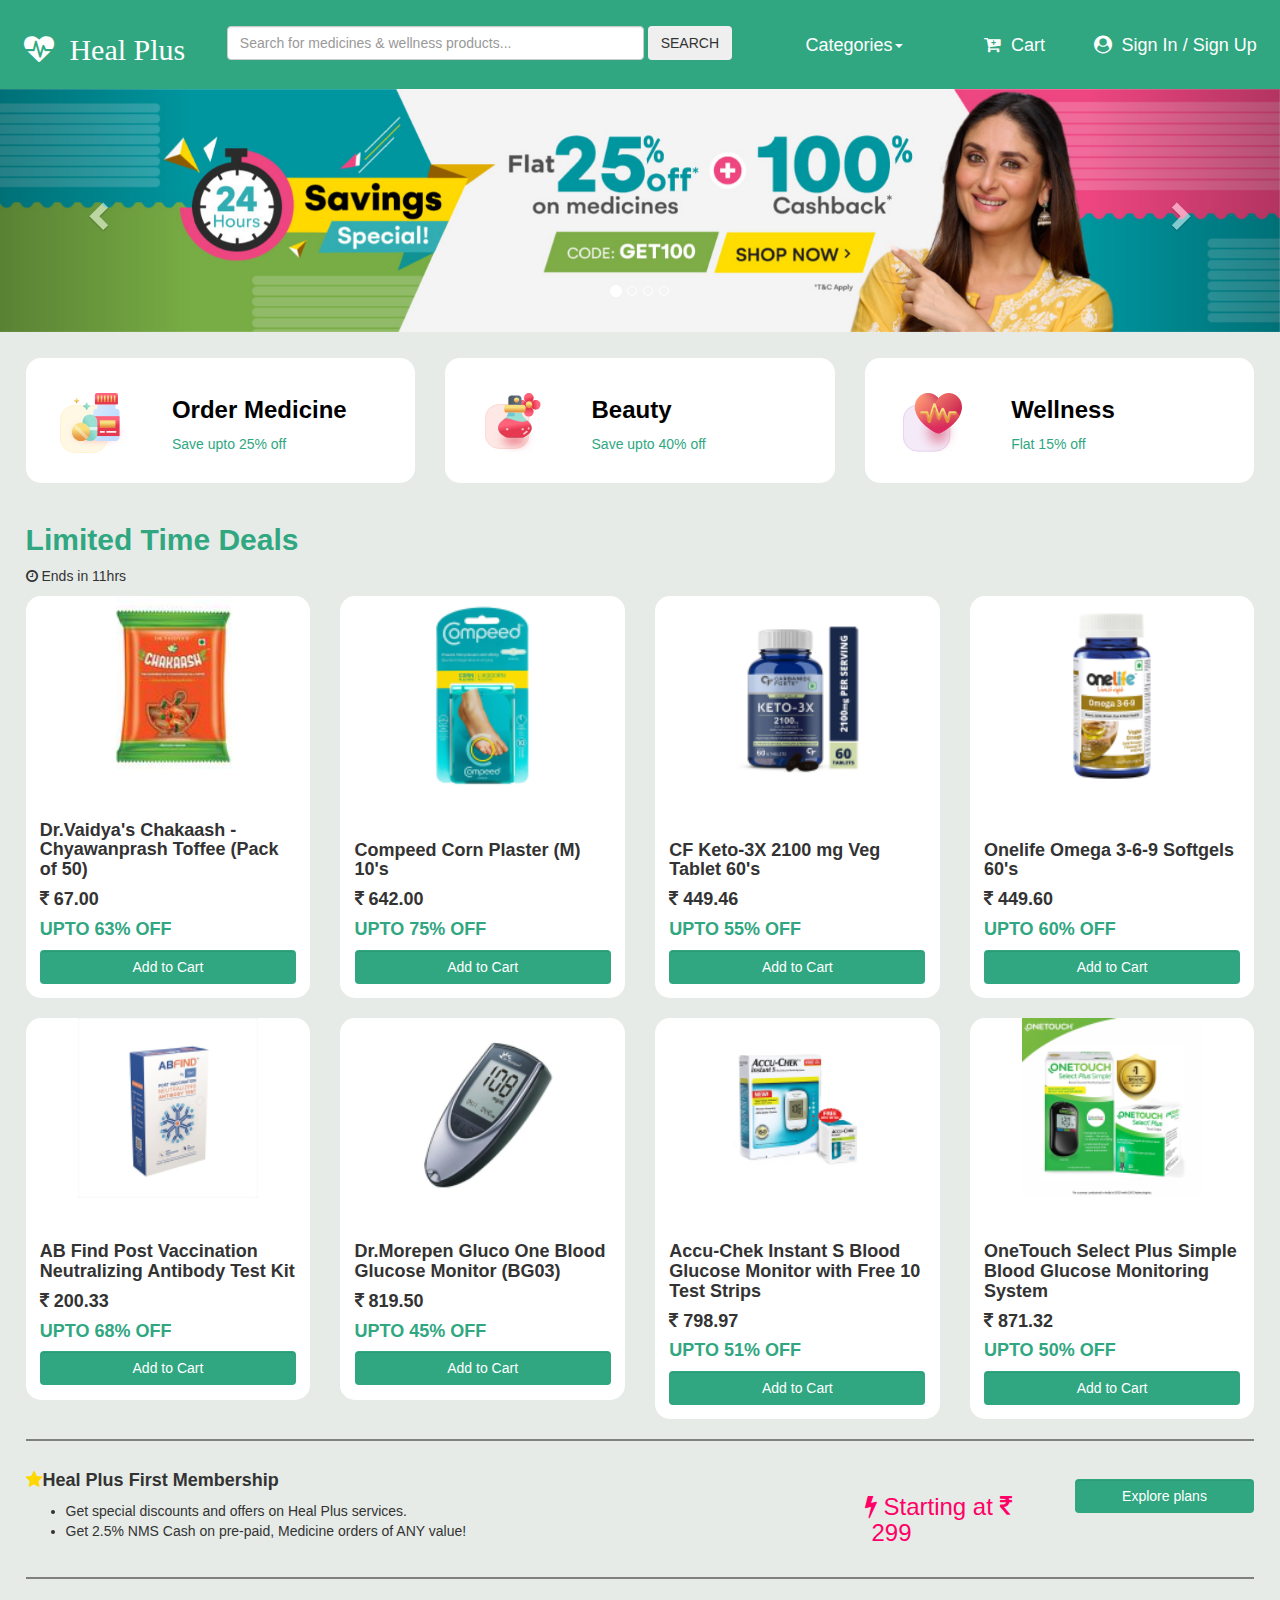
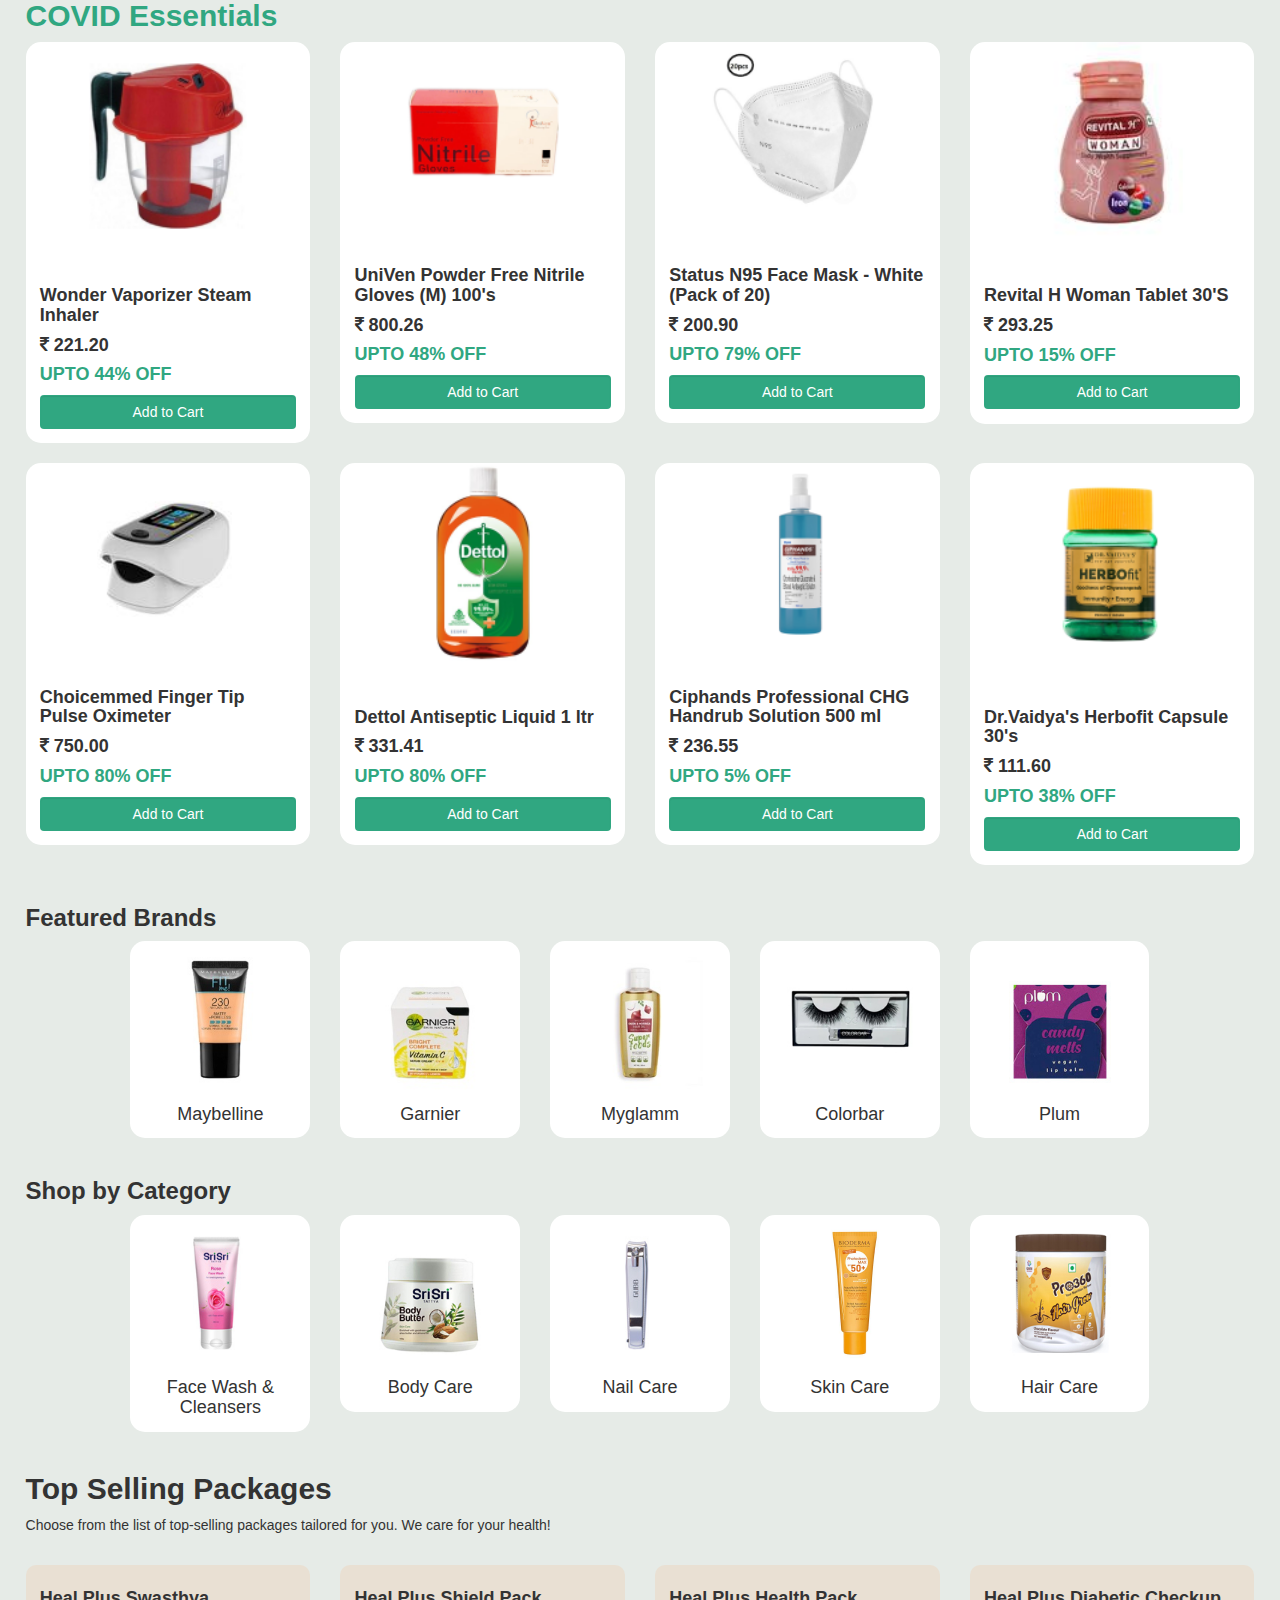
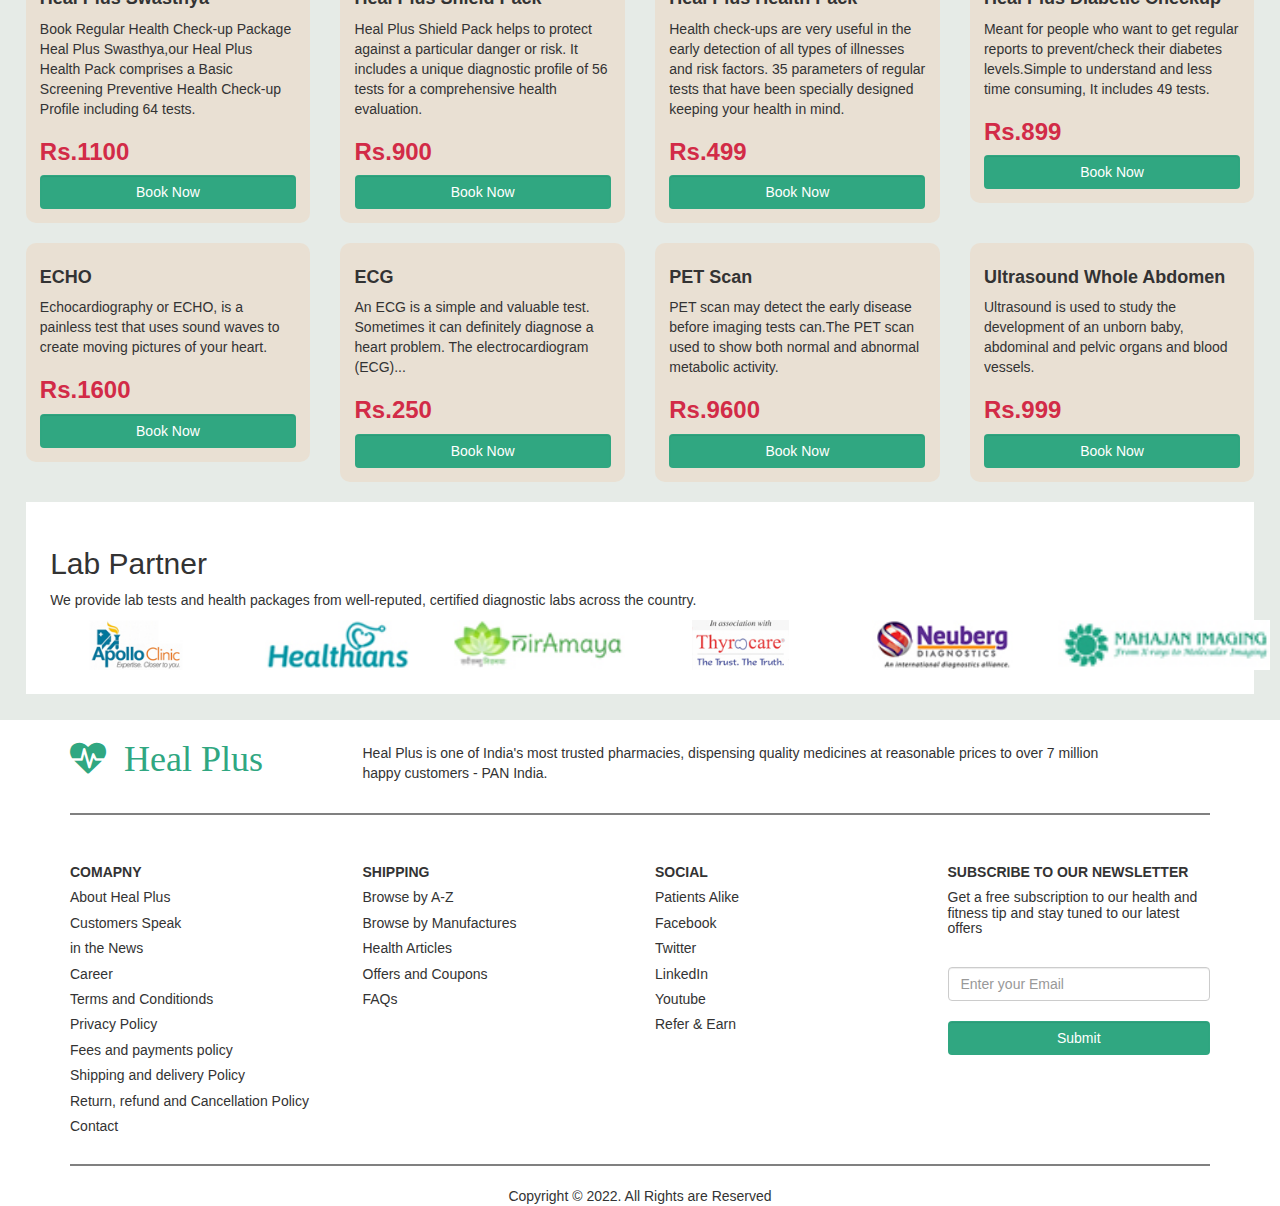
<file: index.html>
<!DOCTYPE html>
<html lang="en">
<head>
    <meta charset="UTF-8">
    <meta http-equiv="X-UA-Compatible" content="IE=edge">
    <meta name="viewport" content="width=device-width, initial-scale=1.0">
    <title>Heal Plus</title>
    <link rel="icon" type="image/icon" href="hp.png">
    <link rel="stylesheet" href="https://maxcdn.bootstrapcdn.com/bootstrap/3.4.1/css/bootstrap.min.css">
    <script src="https://ajax.googleapis.com/ajax/libs/jquery/3.6.0/jquery.min.js"></script>
    <script src="https://maxcdn.bootstrapcdn.com/bootstrap/3.4.1/js/bootstrap.min.js"></script>
    <link rel="stylesheet" href="https://cdnjs.cloudflare.com/ajax/libs/font-awesome/4.7.0/css/font-awesome.min.css">
    <link rel="stylesheet" type="text/css" href="styles.css">
</head>
<body>
    <div class="container-fluid" style="background-color: rgb(48, 167, 129);padding: 1%;">
        <div class="row">
            <div class="col-md-2 text-center" style="font-family: Candara;"><a href="index.html" style="color: white;text-decoration: none;"><h2><i class="fa fa-heartbeat" aria-hidden="true"></i>&nbsp;&nbsp;Heal Plus</h2></a></div>
            <div class="col-md-5" style="display: flex;margin-top: 1%;">
                <input type="text" class="form-control" placeholder="Search for medicines & wellness products...">&nbsp;
                <button type="button" class="btn" data-toggle="modal" data-target="#search">SEARCH</button>
                <div class="modal fade" id="search" role="dialog">
                    <div class="modal-dialog">
                      <div class="modal-content">
                        <div class="modal-body">
                            <button type="button" class="close" data-dismiss="modal">&times;</button>
                            <h5>DUE TO SOME TECHNICAL ISSUES, SEARCH ENGINE IS NOT WORKING!!</h5>
                        </div>
                      </div>
                    </div>
                </div>
            </div>
            <div class="col-md-2 text-center dropdown" style="margin-top: 1%;">
                <a href="" class="anc" data-toggle="dropdown"><h4>Categories<span class="caret"></span></h4></a>
                <ul class="dropdown-menu">
                    <li><a href="index.html" class="drp"><h4><i class="fa fa-home" aria-hidden="true"></i>&nbsp;&nbsp;Home</h4></a></li>
                    <li><a href="medicine.html" class="drp"><h4><i class="fa fa-plus-circle" aria-hidden="true"></i>&nbsp;Medicine</h4></a></li>
                    <li><a href="wellness.html" class="drp"><h4><i class="fa fa-male" aria-hidden="true"></i>&nbsp;Wellness</h4></a></li>
                    <li><a href="lab.html" class="drp"><h4><i class="fa fa-flask" aria-hidden="true"></i>&nbsp;Lab Tests</h4></a></li>
                    <li><a href="beauty.html" class="drp"><h4><i class="fa fa-magic" aria-hidden="true"></i>&nbsp;Beauty</h4></a></li>
                    <li><a href="ayurvedic.html" class="drp"><h4><i class="fa fa-pagelines" aria-hidden="true"></i>&nbsp;Ayurvedic</h4></a></li>
                  </ul>
            </div>
            <div class="col-md-1 text-center links" style="margin-top: 1%;">
                <a href="cart.html" class="anc"><h4><i class="fa fa-cart-plus" aria-hidden="true"></i>&nbsp;&nbsp;Cart</h4></a>
            </div>
            <div class="col-md-2 text-center" style="margin-top: 1%;">
                <h4 class="point links" data-toggle="modal" data-target="#signin"><i class="fa fa-user-circle" aria-hidden="true"></i>&nbsp;&nbsp;Sign In / Sign Up</h4>
                <div class="modal fade" id="signin" role="dialog">
                    <div class="modal-dialog">
                      <div class="modal-content">
                        <div class="modal-header">
                            <button type="button" class="close" data-dismiss="modal">&times;</button>
                            <h2><b>Sign In / Sign Up</b></h2>
                            <p>Sign up or Sign in to access your orders, special offers, health tips and more!</p>
                        </div>
                        <div class="modal-body">
                            <h4 class="text-left" style="color: rgb(48, 167, 129);">Phone Number</h4>
                            <input type="text" class="form-control" placeholder="Enter Your Mobile Number">
                            <br/>
                            <div class="row">
                                <div class="col-md-2"></div>
                                <div class="col-md-8"><button class="btn form-control" style="background-color: rgb(48, 167, 129);color: white;">Generate OTP</button></div>
                                <div class="col-md-2"></div>
                            </div>
                            <br/>
                            <div class="text-center"><h5>OR</h5></div>
                            <br/>
                            <div class="form-row">
                                <div class="col-md-6"><button class="btn form-control" style="background: lightgray;"><i class="fa fa-google" aria-hidden="true"></i>&nbsp;&nbsp;Continue with Google</button></div>
                                <div class="col-md-6"><button class="btn form-control" style="background: lightgray;"><i class="fa fa-windows" aria-hidden="true"></i>&nbsp;&nbsp;Continue with Microsoft</button></div><br/>
                            </div>
                            <br/>
                            <br/>
                        </div>
                      </div>
                    </div>
                </div>
            </div>
        </div>
    </div>
        <div id="myCarousel" class="carousel slide" data-ride="carousel">
            <ol class="carousel-indicators">
                <li data-target="#myCarousel" data-slide-to="0" class="active"></li>
                <li data-target="#myCarousel" data-slide-to="1"></li>
                <li data-target="#myCarousel" data-slide-to="2"></li>
                <li data-target="#myCarousel" data-slide-to="3"></li>
            </ol>
            <div class="carousel-inner">
                <div class="item active">
                    <img src="c1.jpg" style="width:100%;">
                </div>    
                <div class="item">
                    <img src="c2.jpg" style="width:100%;">
                </div>             
                <div class="item">
                    <img src="c3.jpg" style="width:100%;">
                </div>             
                <div class="item">
                    <img src="c4.jpg" style="width:100%;">
                </div>
            </div>
            <a class="left carousel-control" href="#myCarousel" data-slide="prev">
                <span class="glyphicon glyphicon-chevron-left"></span>
                <span class="sr-only">Previous</span>
            </a>
            <a class="right carousel-control" href="#myCarousel" data-slide="next">
                <span class="glyphicon glyphicon-chevron-right"></span>
                <span class="sr-only">Next</span>
            </a>
        </div>
        <div class="container-fluid" style="background-color: #e6ebe7;padding: 2%;">
            <div class="row">
                <a href="medicine.html" class="anch"><div class="col-md-4">
                    <div class="not">
                        <div class="row">
                            <div class="col-md-4 text-center" style="margin-top: 4%;"><img src="f1.svg" class="img" height="60px"></div>
                            <div class="col-md-8">
                                <h3><b>Order Medicine</b></h3>
                                <p style="color: rgb(48, 167, 129);">Save upto 25% off</p>
                            </div>
                        </div>
                    </div>
                </div></a>
                <a href="beauty.html" class="anch"><div class="col-md-4">
                    <div class="not">
                        <div class="row">
                            <div class="col-md-4 text-center" style="margin-top: 4%;"><img src="f2.svg" class="img" height="60px"></div>
                            <div class="col-md-8">
                                <h3><b>Beauty</b></h3>
                                <p style="color: rgb(48, 167, 129);">Save upto 40% off</p>
                            </div>
                        </div>
                    </div>
                </div></a>
                <a href="wellness.html" class="anch"><div class="col-md-4">
                    <div class="not">
                        <div class="row">
                            <div class="col-md-4 text-center" style="margin-top: 4%;"><img src="f3.svg" class="img" height="60px"></div>
                            <div class="col-md-8">
                                <h3><b>Wellness</b></h3>
                                <p style="color: rgb(48, 167, 129);">Flat 15% off</p>
                            </div>
                        </div>
                    </div>
                </div></a>
            </div>
            <br/>
            <h2 style="color: rgb(48, 167, 129);"><b>Limited Time Deals</b></h2>
            <p><i class="fa fa-clock-o" aria-hidden="true"></i>&nbsp;Ends in 11hrs</p>
            <div class="row">
                <div class="col-md-3">
                    <div class="cart">
                        <div class="text-center"><img src="s1.jpg" class="img" height="180px"></div>
                        <br/>
                        <div style="padding: 5%;">
                            <h4><b>Dr.Vaidya's Chakaash - Chyawanprash Toffee (Pack of 50)</b></h4>
                            <h4><b><i class="fa fa-inr" aria-hidden="true"></i>&nbsp;67.00</b></h4>
                            <h4 style="color: rgb(48, 167, 129);"><b>UPTO 63% OFF</b></h4>
                            <button class="btn form-control" data-toggle="modal" data-target="#order" style="background-color: rgb(48, 167, 129);color: white;">Add to Cart</button>
                        </div>
                    </div>
                </div>
                <div class="col-md-3">
                    <div class="cart">
                        <div class="text-center"><img src="s2.jpg" class="img" height="200px"></div>
                        <br/>
                        <div style="padding: 5%;">
                            <h4><b>Compeed Corn Plaster (M) 10's</b></h4>
                            <h4><b><i class="fa fa-inr" aria-hidden="true"></i>&nbsp;642.00</b></h4>
                            <h4 style="color: rgb(48, 167, 129);"><b>UPTO 75% OFF</b></h4>
                            <button class="btn form-control" data-toggle="modal" data-target="#order" style="background-color: rgb(48, 167, 129);color: white;">Add to Cart</button>
                        </div>
                    </div>
                </div>
                <div class="col-md-3">
                    <div class="cart">
                        <div class="text-center"><img src="s3.jpg" class="img" height="200px"></div>
                        <br/>
                        <div style="padding: 5%;">
                            <h4><b>CF Keto-3X 2100 mg Veg Tablet 60's</b></h4>
                            <h4><b><i class="fa fa-inr" aria-hidden="true"></i>&nbsp;449.46</b></h4>
                            <h4 style="color: rgb(48, 167, 129);"><b>UPTO 55% OFF</b></h4>
                            <button class="btn form-control" data-toggle="modal" data-target="#order" style="background-color: rgb(48, 167, 129);color: white;">Add to Cart</button>
                        </div>
                    </div>
                </div>
                <div class="col-md-3">
                    <div class="cart">
                        <div class="text-center"><img src="s4.jpg" class="img" height="200px"></div>
                        <br/>
                        <div style="padding: 5%;">
                            <h4><b>Onelife Omega 3-6-9 Softgels 60's</b></h4>
                            <h4><b><i class="fa fa-inr" aria-hidden="true"></i>&nbsp;449.60</b></h4>
                            <h4 style="color: rgb(48, 167, 129);"><b>UPTO 60% OFF</b></h4>
                            <button class="btn form-control" data-toggle="modal" data-target="#order" style="background-color: rgb(48, 167, 129);color: white;">Add to Cart</button>
                        </div>
                    </div>
                </div>
                <div class="modal fade" id="order" role="dialog">
                    <div class="modal-dialog">
                        <div class="modal-content">
                            <div class="modal-header">
                                <button type="button" class="close" data-dismiss="modal">&times;</button>
                                <h2>Your Product is added to Cart</h2>
                            </div>
                            <div class="modal-body">
                                <h4>Check out your&nbsp;<a href="cart.html"><span style="font-size: 25px;color: rgb(48, 167, 129);"><i class="fa fa-cart-plus" aria-hidden="true"></i>&nbsp;Cart</span></a></h4>&nbsp;&nbsp;
                            </div>
                            <div class="modal-footer">
                                <button type="button" class="btn btn-default" data-dismiss="modal">Close</button>
                            </div>
                        </div>
                    </div>
                </div>
            </div>
            <br>
            <div class="row">
                <div class="col-md-3">
                    <div class="cart">
                        <div class="text-center"><img src="s5.jpg" class="img" height="180px"></div>
                        <br/>
                        <div style="padding: 5%;">
                            <h4><b>AB Find Post Vaccination Neutralizing Antibody Test Kit</b></h4>
                            <h4><b><i class="fa fa-inr" aria-hidden="true"></i>&nbsp;200.33</b></h4>
                            <h4 style="color: rgb(48, 167, 129);"><b>UPTO 68% OFF</b></h4>
                            <button class="btn form-control" data-toggle="modal" data-target="#order" data-toggle="modal" data-target="order" style="background-color: rgb(48, 167, 129);color: white;">Add to Cart</button>
                        </div>
                    </div>
                </div>
                <div class="col-md-3">
                    <div class="cart">
                        <div class="text-center"><img src="s7.jpg" class="img" height="180px"></div>
                        <br/>
                        <div style="padding: 5%;">
                            <h4><b>Dr.Morepen Gluco One Blood Glucose Monitor (BG03)</b></h4>
                            <h4><b><i class="fa fa-inr" aria-hidden="true"></i>&nbsp;819.50</b></h4>
                            <h4 style="color: rgb(48, 167, 129);"><b>UPTO 45% OFF</b></h4>
                            <button class="btn form-control" data-toggle="modal" data-target="#order" style="background-color: rgb(48, 167, 129);color: white;">Add to Cart</button>
                        </div>
                    </div>
                </div>
                <div class="col-md-3">
                    <div class="cart">
                        <div class="text-center"><img src="s6.jpg" class="img" height="180px"></div>
                        <br/>
                        <div style="padding: 5%;">
                            <h4><b>Accu-Chek Instant S Blood Glucose Monitor with Free 10 Test Strips</b></h4>
                            <h4><b><i class="fa fa-inr" aria-hidden="true"></i>&nbsp;798.97</b></h4>
                            <h4 style="color: rgb(48, 167, 129);"><b>UPTO 51% OFF</b></h4>
                            <button class="btn form-control" data-toggle="modal" data-target="#order" style="background-color: rgb(48, 167, 129);color: white;">Add to Cart</button>
                        </div>
                    </div>
                </div>
                <div class="col-md-3">
                    <div class="cart">
                        <div class="text-center"><img src="s8.jpg" class="img" height="180px"></div>
                        <br/>
                        <div style="padding: 5%;">
                            <h4><b>OneTouch Select Plus Simple Blood Glucose Monitoring System</b></h4>
                            <h4><b><i class="fa fa-inr" aria-hidden="true"></i>&nbsp;871.32</b></h4>
                            <h4 style="color: rgb(48, 167, 129);"><b>UPTO 50% OFF</b></h4>
                            <button class="btn form-control" data-toggle="modal" data-target="#order" style="background-color: rgb(48, 167, 129);color: white;">Add to Cart</button>
                        </div>
                    </div>
                </div>
            </div>
            <hr style="height:2px;border-width:0;color:gray;background-color:gray">
            <div class="row">
                <div class="col-md-8">
                    <h4><i class="fa fa-star" style="color: gold;" aria-hidden="true"></i><b>Heal Plus First Membership</b></h4>
                    <ul>
                        <li>Get special discounts and offers on Heal Plus services.</li>
                        <li>Get 2.5% NMS Cash on pre-paid, Medicine orders of ANY value!</li>
                    </ul>
                </div>
                <div class="col-md-2" style="margin-top: 1%;color: rgb(255, 0, 102);"><h3><i class="fa fa-bolt" aria-hidden="true"></i>&nbsp;Starting at <i class="fa fa-inr" aria-hidden="true"></i>&nbsp;299</h3></div>
                <div class="col-md-2 text-center"><button class="btn form-control md" style="color: white;background: rgb(48, 167, 129);margin-top: 10%;">Explore plans</button></div>
            </div>
            <hr style="height:2px;border-width:0;color:gray;background-color:gray">
            <h2 style="color: rgb(48, 167, 129);"><b>COVID Essentials</b></h2>
            <div class="row">
                <div class="col-md-3">
                    <div class="cart">
                        <div class="text-center"><img src="co1.jpg" class="img" height="200px"></div>
                        <br/>
                        <div style="padding: 5%;">
                            <h4><b>Wonder Vaporizer Steam Inhaler</b></h4>
                            <h4><b><i class="fa fa-inr" aria-hidden="true"></i>&nbsp;221.20</b></h4>
                            <h4 style="color: rgb(48, 167, 129);"><b>UPTO 44% OFF</b></h4>
                            <button class="btn form-control" data-toggle="modal" data-target="#order" style="background-color: rgb(48, 167, 129);color: white;">Add to Cart</button>
                        </div>
                    </div>
                </div>
                <div class="col-md-3">
                    <div class="cart">
                        <div class="text-center"><img src="co2.jpg" class="img" height="180px"></div>
                        <br/>
                        <div style="padding: 5%;">
                            <h4><b>UniVen Powder Free Nitrile Gloves (M) 100's</b></h4>
                            <h4><b><i class="fa fa-inr" aria-hidden="true"></i>&nbsp;800.26</b></h4>
                            <h4 style="color: rgb(48, 167, 129);"><b>UPTO 48% OFF</b></h4>
                            <button class="btn form-control" data-toggle="modal" data-target="#order" style="background-color: rgb(48, 167, 129);color: white;">Add to Cart</button>
                        </div>
                    </div>
                </div>
                <div class="col-md-3">
                    <div class="cart">
                        <div class="text-center"><img src="co3.jpg" class="img" height="180px"></div>
                        <br/>
                        <div style="padding: 5%;">
                            <h4><b>Status N95 Face Mask - White (Pack of 20)</b></h4>
                            <h4><b><i class="fa fa-inr" aria-hidden="true"></i>&nbsp;200.90</b></h4>
                            <h4 style="color: rgb(48, 167, 129);"><b>UPTO 79% OFF</b></h4>
                            <button class="btn form-control" data-toggle="modal" data-target="#order" style="background-color: rgb(48, 167, 129);color: white;">Add to Cart</button>
                        </div>
                    </div>
                </div>
                <div class="col-md-3">
                    <div class="cart">
                        <div class="text-center"><img src="co4.jpg" class="img" height="200px"></div>
                        <br/>
                        <div style="padding: 5%;">
                            <h4><b>Revital H Woman Tablet 30'S</b></h4>
                            <h4><b><i class="fa fa-inr" aria-hidden="true"></i>&nbsp;293.25</b></h4>
                            <h4 style="color: rgb(48, 167, 129);"><b>UPTO 15% OFF</b></h4>
                            <button class="btn form-control" data-toggle="modal" data-target="#order" style="background-color: rgb(48, 167, 129);color: white;">Add to Cart</button>
                        </div>
                    </div>
                </div>
            </div>
            <br>
            <div class="row">
                <div class="col-md-3">
                    <div class="cart">
                        <div class="text-center"><img src="co5.jpg" class="img" height="180px"></div>
                        <br/>
                        <div style="padding: 5%;">
                            <h4><b>Choicemmed Finger Tip Pulse Oximeter</b></h4>
                            <h4><b><i class="fa fa-inr" aria-hidden="true"></i>&nbsp;750.00</b></h4>
                            <h4 style="color: rgb(48, 167, 129);"><b>UPTO 80% OFF</b></h4>
                            <button class="btn form-control" data-toggle="modal" data-target="#order" style="background-color: rgb(48, 167, 129);color: white;">Add to Cart</button>
                        </div>
                    </div>
                </div>
                <div class="col-md-3">
                    <div class="cart">
                        <div class="text-center"><img src="co7.jpg" class="img" height="200px"></div>
                        <br/>
                        <div style="padding: 5%;">
                            <h4><b>Dettol Antiseptic Liquid 1 ltr</b></h4>
                            <h4><b><i class="fa fa-inr" aria-hidden="true"></i>&nbsp;331.41</b></h4>
                            <h4 style="color: rgb(48, 167, 129);"><b>UPTO 80% OFF</b></h4>
                            <button class="btn form-control" data-toggle="modal" data-target="#order" style="background-color: rgb(48, 167, 129);color: white;">Add to Cart</button>
                        </div>
                    </div>
                </div>
                <div class="col-md-3">
                    <div class="cart">
                        <div class="text-center"><img src="co6.jpg" class="img" height="180px"></div>
                        <br/>
                        <div style="padding: 5%;">
                            <h4><b>Ciphands Professional CHG Handrub Solution 500 ml</b></h4>
                            <h4><b><i class="fa fa-inr" aria-hidden="true"></i>&nbsp;236.55</b></h4>
                            <h4 style="color: rgb(48, 167, 129);"><b>UPTO 5% OFF</b></h4>
                            <button class="btn form-control" data-toggle="modal" data-target="#order" style="background-color: rgb(48, 167, 129);color: white;">Add to Cart</button>
                        </div>
                    </div>
                </div>
                <div class="col-md-3">
                    <div class="cart">
                        <div class="text-center"><img src="co8.jpg" class="img" height="200px"></div>
                        <br/>
                        <div style="padding: 5%;">
                            <h4><b>Dr.Vaidya's Herbofit Capsule 30's</b></h4>
                            <h4><b><i class="fa fa-inr" aria-hidden="true"></i>&nbsp;111.60</b></h4>
                            <h4 style="color: rgb(48, 167, 129);"><b>UPTO 38% OFF</b></h4>
                            <button class="btn form-control" data-toggle="modal" data-target="#order" style="background-color: rgb(48, 167, 129);color: white;">Add to Cart</button>
                        </div>
                    </div>
                </div>
            </div>
            <br/>
            <h3><b>Featured Brands</b></h3>
            <div class="row">
                <div class="col-md-1"></div>
                <div class="col-md-2">
                    <div class="text-center hc" style="padding: 2%;">
                        <img src="br1.jpg" class="img" height="150px">
                        <h4>Maybelline</h4>
                    </div>
                </div>
                <div class="col-md-2">
                    <div class="text-center hc" style="padding: 2%;">
                        <img src="br2.jpg" class="img" height="150px">
                        <h4>Garnier</h4>
                    </div>
                </div>
                <div class="col-md-2">
                    <div class="text-center hc" style="padding: 2%;">
                        <img src="br3.jpg" class="img" height="150px">
                        <h4>Myglamm</h4>
                    </div>
                </div>
                <div class="col-md-2">
                    <div class="text-center hc" style="padding: 2%;">
                        <img src="br4.jpg" class="img" height="150px">
                        <h4>Colorbar</h4>
                    </div>
                </div>
                <div class="col-md-2">
                    <div class="text-center hc" style="padding: 2%;">
                        <img src="br5.jpg" class="img" height="150px">
                        <h4>Plum</h4>
                    </div>
                </div>
                <div class="col-md-1"></div>
            </div>
            <br/>
            <h3><b>Shop by Category</b></h3>
            <div class="row">
                <div class="col-md-1"></div>
                <div class="col-md-2">
                    <div class="text-center hc" style="padding: 2%;">
                        <img src="k1.jpg" class="img" height="150px">
                        <h4>Face Wash & Cleansers</h4>
                    </div>
                </div>
                <div class="col-md-2">
                    <div class="text-center hc" style="padding: 2%;">
                        <img src="k2.jpg" class="img" height="150px">
                        <h4>Body Care</h4>
                    </div>
                </div>
                <div class="col-md-2">
                    <div class="text-center hc" style="padding: 2%;">
                        <img src="k3.jpg" class="img" height="150px">
                        <h4>Nail Care</h4>
                    </div>
                </div>
                <div class="col-md-2">
                    <div class="text-center hc" style="padding: 2%;">
                        <img src="k4.jpg" class="img" height="150px">
                        <h4>Skin Care</h4>
                    </div>
                </div>
                <div class="col-md-2">
                    <div class="text-center hc" style="padding: 2%;">
                        <img src="k5.jpg" class="img" height="150px">
                        <h4>Hair Care</h4>
                    </div>
                </div>
                <div class="col-md-1"></div>
            </div>
            <br/>
            <h2><b>Top Selling Packages</b></h2>
        <p>Choose from the list of top-selling packages tailored for you. We care for your health!</p>
        <br/>
        <div class="row">
            <div class="col-md-3">
                <div class="pack">
                    <h4><b>Heal Plus Swasthya</b></h4>
                    <p>Book Regular Health Check-up Package Heal Plus Swasthya,our Heal Plus Health Pack comprises a Basic Screening Preventive Health Check-up Profile including 64 tests.</p>
                    <h3 style="color: rgb(210, 43, 71);"><b>Rs.1100</b></h3>
                    <div class="text-center">
                        <button class="btn form-control" data-toggle="modal" data-target="#book" style="background-color: rgb(48, 167, 129);color: white;">Book Now</button>
                    </div>
                </div>
            </div>
            <div class="col-md-3">
                <div class="pack">
                    <h4><b>Heal Plus Shield Pack</b></h4>
                    <p>Heal Plus Shield Pack helps to protect against a particular danger or risk. It includes a unique diagnostic profile of 56 tests for a comprehensive health evaluation.</p>
                    <h3 style="color: rgb(210, 43, 71);"><b>Rs.900</b></h3>
                    <div class="text-center">
                        <button class="btn form-control" data-toggle="modal" data-target="#book" style="background-color: rgb(48, 167, 129);color: white;">Book Now</button>
                    </div>
                </div>
            </div>
            <div class="col-md-3">
                <div class="pack">
                    <h4><b>Heal Plus Health Pack</b></h4>
                    <p>Health check-ups are very useful in the early detection of all types of illnesses and risk factors. 35 parameters of regular tests that have been specially designed keeping your health in mind.</p>
                    <h3 style="color: rgb(210, 43, 71);"><b>Rs.499</b></h3>
                    <div class="text-center">
                        <button class="btn form-control" data-toggle="modal" data-target="#book" style="background-color: rgb(48, 167, 129);color: white;">Book Now</button>
                    </div>
                </div>
            </div>
            <div class="col-md-3">
                <div class="pack">
                    <h4><b>Heal Plus Diabetic Checkup</b></h4>
                    <p>Meant for people who want to get regular reports to prevent/check their diabetes levels.Simple to understand and less time consuming, It includes 49 tests.</p>
                    <h3 style="color: rgb(210, 43, 71);"><b>Rs.899</b></h3>
                    <div class="text-center">
                        <button class="btn form-control" data-toggle="modal" data-target="#book" style="background-color: rgb(48, 167, 129);color: white;">Book Now</button>
                    </div>
                </div>
            </div>
        </div>
        <br/>
        <div class="row">
            <div class="col-md-3">
                <div class="pack">
                    <h4><b>ECHO</b></h4>
                    <p>Echocardiography or ECHO, is a painless test that uses sound waves to create moving pictures of your heart.</p>
                    <h3 style="color: rgb(210, 43, 71);"><b>Rs.1600</b></h3>
                    <div class="text-center">
                        <button class="btn form-control" data-toggle="modal" data-target="#book" style="background-color: rgb(48, 167, 129);color: white;">Book Now</button>
                    </div>
                </div>
            </div>
            <div class="col-md-3">
                <div class="pack">
                    <h4><b>ECG</b></h4>
                    <p>An ECG is a simple and valuable test. Sometimes it can definitely diagnose a heart problem. The electrocardiogram (ECG)...</p>
                    <h3 style="color: rgb(210, 43, 71);"><b>Rs.250</b></h3>
                    <div class="text-center">
                        <button class="btn form-control" data-toggle="modal" data-target="#book" style="background-color: rgb(48, 167, 129);color: white;">Book Now</button>
                    </div>
                </div>
            </div>
            <div class="col-md-3">
                <div class="pack">
                    <h4><b>PET Scan</b></h4>
                    <p>PET scan may detect the early disease before imaging tests can.The PET scan used to show both normal and abnormal metabolic activity.</p>
                    <h3 style="color: rgb(210, 43, 71);"><b>Rs.9600</b></h3>
                    <div class="text-center">
                        <button class="btn form-control" data-toggle="modal" data-target="#book" style="background-color: rgb(48, 167, 129);color: white;">Book Now</button>
                    </div>
                </div>
            </div>
            <div class="col-md-3">
                <div class="pack">
                    <h4><b>Ultrasound Whole Abdomen</b></h4>
                    <p>Ultrasound is used to study the development of an unborn baby, abdominal and pelvic organs and blood vessels.</p>
                    <h3 style="color: rgb(210, 43, 71);"><b>Rs.999</b></h3>
                    <div class="text-center">
                        <button class="btn form-control" data-toggle="modal" data-target="#book" style="background-color: rgb(48, 167, 129);color: white;">Book Now</button>
                    </div>
                </div>
            </div>
        </div>
        <div class="modal fade" id="book" role="dialog">
            <div class="modal-dialog">
                <div class="modal-content">
                    <div class="modal-body" style="padding: 6%;">                       
                        <button type="button" class="close" data-dismiss="modal">&times;</button>
                        <p>Please fill the details</p>
                        <h4 class="text-left" style="color: rgb(48, 167, 129);"><b>Name</b></h4>
                        <input type="text" class="form-control" placeholder="Enter Your Name">
                        <br>
                        <h4 class="text-left" style="color: rgb(48, 167, 129);"><b>Phone Number</b></h4>
                        <input type="number" class="form-control" placeholder="Enter Your Mobile Number">
                        <br>
                        <h4 class="text-left" style="color: rgb(48, 167, 129);"><b>Pincode</b></h4>
                        <input type="number" class="form-control" placeholder="Enter Your pincode">
                        <br>
                        <h4 class="text-left" style="color: rgb(48, 167, 129);"><b>Select Package</b></h4>
                        <input type="text" class="form-control" list="packages" name="package" id="package" placeholder="Select">
                        <datalist id="packages">
                            <option>Heal Plus Swasthya</option>
                            <option>Heal Plus Shield Pack</option>
                            <option>Heal Plus Health Pack</option>
                            <option>Heal Plus Diabetic Checkup</option>
                            <option>ECHO</option>
                            <option>ECG</option>
                            <option>PET Scan</option>
                            <option>Ultrasound Whole Abdomen</option>
                        </datalist>
                        <br/>
                        &nbsp;&nbsp;<input type="checkbox" name="">&nbsp;<b>I agree to Heal Plus Terms and Conditions.</b>
                        <br/>
                        <br/>
                        <button class="btn form-control" style="background-color: rgb(48, 167, 129);color: white;">Book Now</button>
                    </div>
                </div>
            </div>
        </div>
        <br/>
        <div style="background-color: white;padding: 2%;">
            <h2>Lab Partner</h2>
            <p>We provide lab tests and health packages from well-reputed, certified diagnostic labs across the country.</p>
            <div class="row">
                <div class="col-md-2 text-center">
                    <img src="ph1.jpg" class="img" height="50px">
                </div>
                <div class="col-md-2 text-center">
                    <img src="ph2.jpg" class="img" height="50px">
                </div>
                <div class="col-md-2 text-center">
                    <img src="ph3.jpg" class="img" height="50px">
                </div>
                <div class="col-md-2 text-center">
                    <img src="ph4.jpg" class="img" height="50px">
                </div>
                <div class="col-md-2 text-center">
                    <img src="ph5.jpg" class="img" height="50px">
                </div>
                <div class="col-md-2 text-center">
                    <img src="ph6.jpg" class="img" height="50px">
                </div>
            </div>
        </div>
        </div>
        <div class="container">
            <div class="row">
                <div class="col-md-3"><a href="index.html" style="color: rgb(48, 167, 129);text-decoration: none;font-family: Candara;"><h1><i class="fa fa-heartbeat" aria-hidden="true"></i>&nbsp;&nbsp;Heal Plus</h1></a></div>
                <div class="col-md-8" style="margin-top: 2%;"><p>Heal Plus is one of India's most trusted pharmacies, dispensing quality medicines at reasonable prices to over 7 million happy customers - PAN India.</p></div>
            </div>
            <hr style="height:2px;border-width:0;color:gray;background-color:gray">
            <br>
            <div class="row">
                <div class="col-md-3">
                    <h5 class="point"><b>COMAPNY</b></h5>
                    <h5 class="point">About Heal Plus</h5>
                    <h5 class="point">Customers Speak</h5>
                    <h5 class="point">in the News</h5>
                    <h5 class="point">Career</h5>
                    <h5 class="point">Terms and Conditionds</h5>
                    <h5 class="point">Privacy Policy</h5>
                    <h5 class="point">Fees and payments policy</h5>
                    <h5 class="point">Shipping and delivery Policy</h5>
                    <h5 class="point">Return, refund and Cancellation Policy</h5>
                    <h5 class="point">Contact</h5>
                </div>
                <div class="col-md-3">
                    <h5 class="point"><b>SHIPPING</b></h5>
                    <h5 class="point">Browse by A-Z</h5>
                    <h5 class="point">Browse by Manufactures</h5>
                    <h5 class="point">Health Articles</h5>
                    <h5 class="point">Offers and Coupons</h5>
                    <h5 class="point">FAQs</h5>
                </div>
                <div class="col-md-3">
                    <h5 class="point"><b>SOCIAL</b></h5>
                    <h5 class="point">Patients Alike</h5>
                    <h5 class="point">Facebook</h5>
                    <h5 class="point">Twitter</h5>
                    <h5 class="point">LinkedIn</h5>
                    <h5 class="point">Youtube</h5>
                    <h5 class="point">Refer & Earn</h5>
                </div>
                <div class="col-md-3">
                    <h5 class="point"><b>SUBSCRIBE TO OUR NEWSLETTER</b></h5>
                    <h5 class="point">Get a free subscription to our health and fitness tip and stay tuned to our latest offers</h5>
                    <br>
                    <input class="form-control" type="email" placeholder="Enter your Email">
                    <br>
                    <button class="btn form-control" style="background-color: rgb(48, 167, 129);color: white;">Submit</button>
                </div>
            </div>
            <hr style="height:2px;border-width:0;color:gray;background-color:gray">
            <div class="text-center">Copyright &copy; 2022. All Rights are Reserved</div>
        </div>
</body>
</html>
</file>
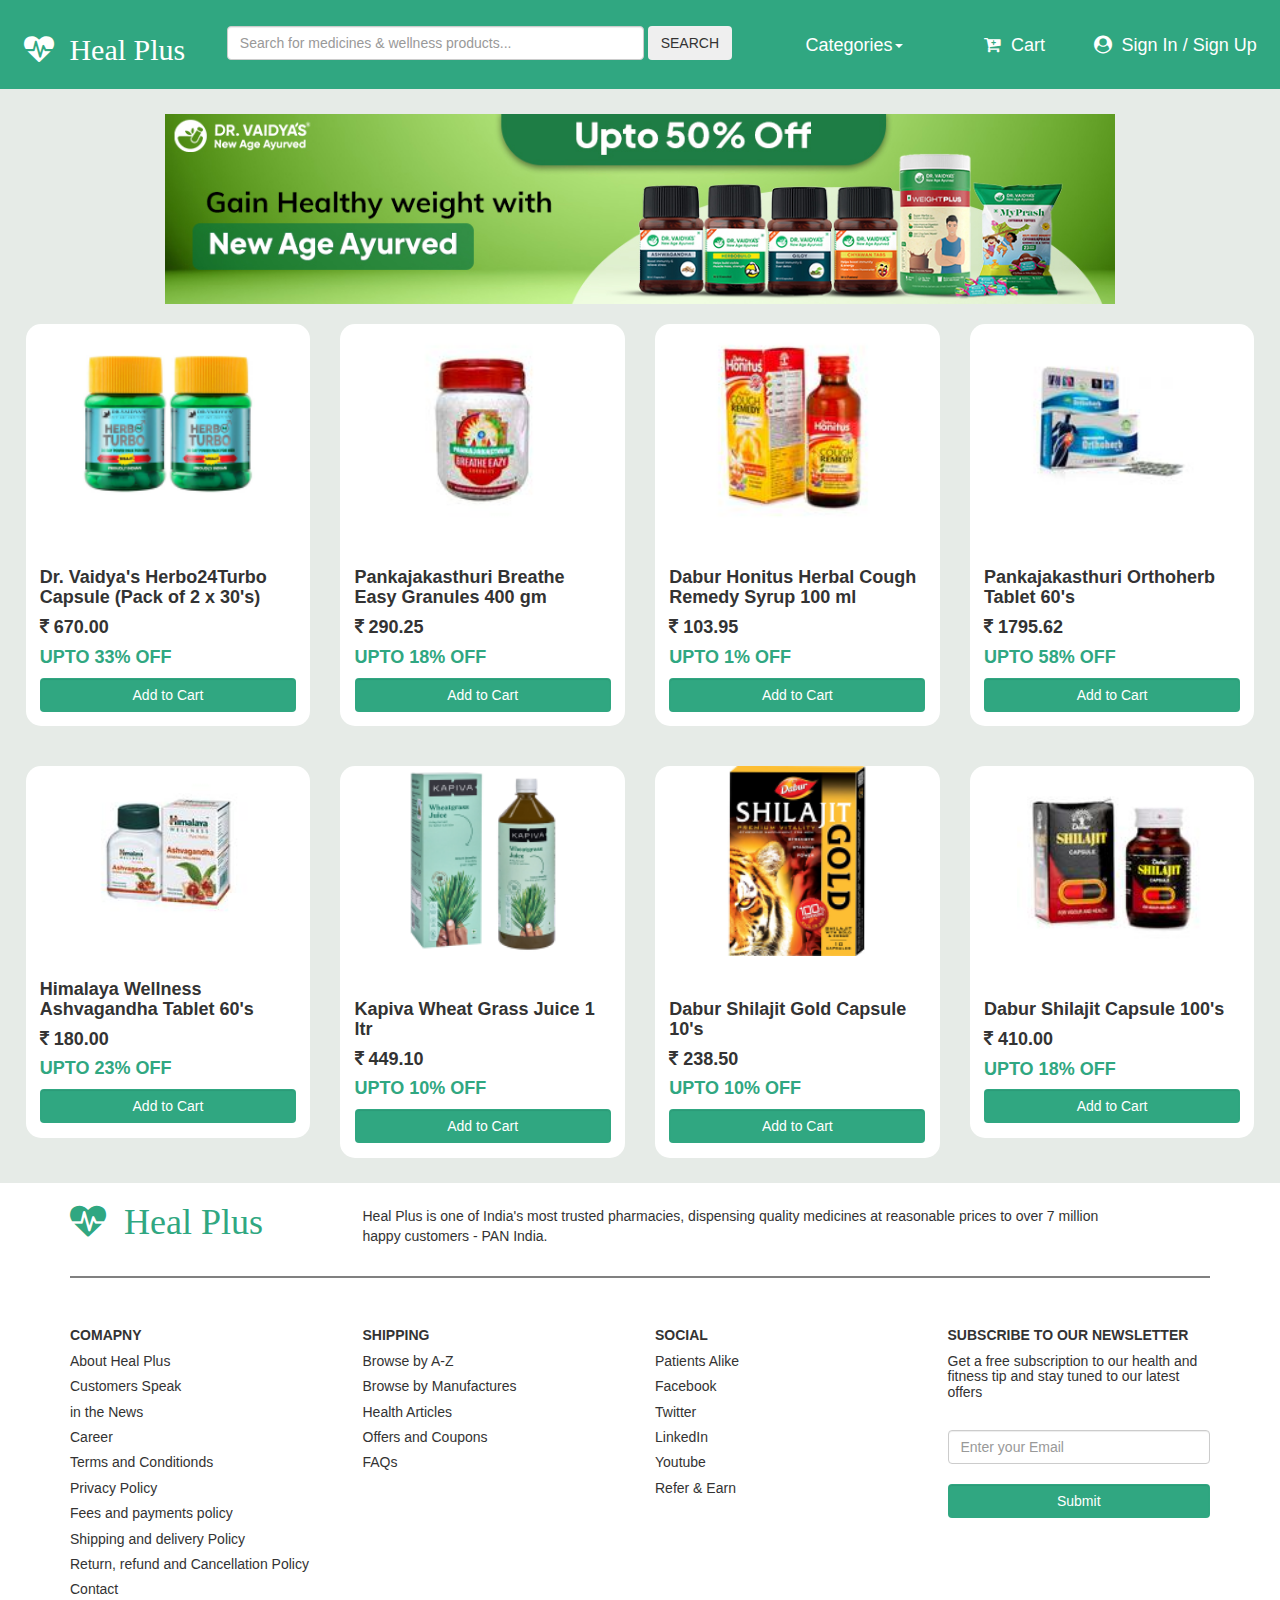
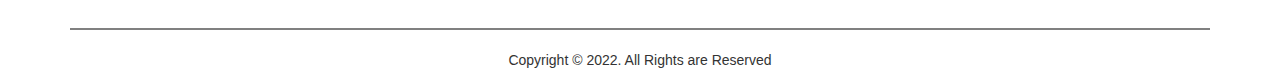
<file: ayurvedic.html>
<!DOCTYPE html>
<html lang="en">
<head>
    <meta charset="UTF-8">
    <meta http-equiv="X-UA-Compatible" content="IE=edge">
    <meta name="viewport" content="width=device-width, initial-scale=1.0">
    <title>Heal Plus</title>
    <link rel="icon" type="image/icon" href="hp.png">
    <link rel="stylesheet" href="https://maxcdn.bootstrapcdn.com/bootstrap/3.4.1/css/bootstrap.min.css">
    <script src="https://ajax.googleapis.com/ajax/libs/jquery/3.6.0/jquery.min.js"></script>
    <script src="https://maxcdn.bootstrapcdn.com/bootstrap/3.4.1/js/bootstrap.min.js"></script>
    <link rel="stylesheet" href="https://cdnjs.cloudflare.com/ajax/libs/font-awesome/4.7.0/css/font-awesome.min.css">
    <link rel="stylesheet" type="text/css" href="styles.css">
</head>
<body>
    <div class="container-fluid" style="background-color: rgb(48, 167, 129);padding: 1%;">
        <div class="row">
            <div class="col-md-2 text-center" style="font-family: Candara;"><a href="index.html" style="color: white;text-decoration: none;"><h2><i class="fa fa-heartbeat" aria-hidden="true"></i>&nbsp;&nbsp;Heal Plus</h2></a></div>
            <div class="col-md-5" style="display: flex;margin-top: 1%;">
                <input type="text" class="form-control" placeholder="Search for medicines & wellness products...">&nbsp;
                <button type="button" class="btn" data-toggle="modal" data-target="#search">SEARCH</button>
                <div class="modal fade" id="search" role="dialog">
                    <div class="modal-dialog">
                      <div class="modal-content">
                        <div class="modal-body">
                            <button type="button" class="close" data-dismiss="modal">&times;</button>
                            <h5>DUE TO SOME TECHNICAL ISSUES, SEARCH ENGINE IS NOT WORKING!!</h5>
                        </div>
                      </div>
                    </div>
                </div>
            </div>
            <div class="col-md-2 text-center dropdown" style="margin-top: 1%;">
                <a href="" class="anc" data-toggle="dropdown"><h4>Categories<span class="caret"></span></h4></a>
                <ul class="dropdown-menu">
                    <li><a href="index.html" class="drp"><h4><i class="fa fa-home" aria-hidden="true"></i>&nbsp;&nbsp;Home</h4></a></li>
                    <li><a href="medicine.html" class="drp"><h4><i class="fa fa-plus-circle" aria-hidden="true"></i>&nbsp;Medicine</h4></a></li>
                    <li><a href="wellness.html" class="drp"><h4><i class="fa fa-male" aria-hidden="true"></i>&nbsp;Wellness</h4></a></li>
                    <li><a href="lab.html" class="drp"><h4><i class="fa fa-flask" aria-hidden="true"></i>&nbsp;Lab Tests</h4></a></li>
                    <li><a href="beauty.html" class="drp"><h4><i class="fa fa-magic" aria-hidden="true"></i>&nbsp;Beauty</h4></a></li>
                    <li><a href="ayurvedic.html" class="drp"><h4><i class="fa fa-pagelines" aria-hidden="true"></i>&nbsp;Ayurvedic</h4></a></li>
                  </ul>
            </div>
            <div class="col-md-1 text-center links" style="margin-top: 1%;">
                <a href="cart.html" class="anc"><h4><i class="fa fa-cart-plus" aria-hidden="true"></i>&nbsp;&nbsp;Cart</h4></a>
            </div>
            <div class="col-md-2 text-center" style="margin-top: 1%;">
                <h4 class="point links" data-toggle="modal" data-target="#signin"><i class="fa fa-user-circle" aria-hidden="true"></i>&nbsp;&nbsp;Sign In / Sign Up</h4>
                <div class="modal fade" id="signin" role="dialog">
                    <div class="modal-dialog">
                      <div class="modal-content">
                        <div class="modal-header">
                            <button type="button" class="close" data-dismiss="modal">&times;</button>
                            <h2><b>Sign In / Sign Up</b></h2>
                            <p>Sign up or Sign in to access your orders, special offers, health tips and more!</p>
                        </div>
                        <div class="modal-body">
                            <h4 class="text-left" style="color: rgb(48, 167, 129);">Phone Number</h4>
                            <input type="text" class="form-control" placeholder="Enter Your Mobile Number">
                            <br/>
                            <div class="row">
                                <div class="col-md-2"></div>
                                <div class="col-md-8"><button class="btn form-control" style="background-color: rgb(48, 167, 129);color: white;">Generate OTP</button></div>
                                <div class="col-md-2"></div>
                            </div>
                            <br/>
                            <div class="text-center"><h5>OR</h5></div>
                            <br/>
                            <div class="form-row">
                                <div class="col-md-6"><button class="btn form-control" style="background: lightgray;"><i class="fa fa-google" aria-hidden="true"></i>&nbsp;&nbsp;Continue with Google</button></div>
                                <div class="col-md-6"><button class="btn form-control" style="background: lightgray;"><i class="fa fa-windows" aria-hidden="true"></i>&nbsp;&nbsp;Continue with Microsoft</button></div><br/>
                            </div>
                            <br/>
                            <br/>
                        </div>
                      </div>
                    </div>
                </div>
            </div>
        </div>
    </div>
    <div class="container-fluid" style="background-color: #e6ebe7;padding: 2%;">
        <div class="row">
            <div class="col-md-12">
                <div class="text-center"><img src="ar.jpg" class="img rrr blc" height="270px"></a><center><img src="arp.jpg" class="img alb hid" height="270px"></center></div>
            </div>
        </div>
        <br/>
        <div class="row">
            <div class="col-md-3">
                <div class="cart">
                    <div class="text-center"><img src="ar7.jpg" class="img" height="200px"></div>
                    <br/>
                    <div style="padding: 5%;">
                        <h4><b>Dr. Vaidya's Herbo24Turbo Capsule (Pack of 2 x 30's)</b></h4>
                        <h4><b><i class="fa fa-inr" aria-hidden="true"></i>&nbsp;670.00</b></h4>
                        <h4 style="color: rgb(48, 167, 129);"><b>UPTO 33% OFF</b></h4>
                        <button class="btn form-control" data-toggle="modal" data-target="#order" style="background-color: rgb(48, 167, 129);color: white;">Add to Cart</button>
                    </div>
                </div>
            </div>
            <div class="col-md-3">
                <div class="cart">
                    <div class="text-center"><img src="ar6.jpg" class="img" height="200px"></div>
                    <br/>
                    <div style="padding: 5%;">
                        <h4><b>Pankajakasthuri Breathe Easy Granules 400 gm</b></h4>
                        <h4><b><i class="fa fa-inr" aria-hidden="true"></i>&nbsp;290.25</b></h4>
                        <h4 style="color: rgb(48, 167, 129);"><b>UPTO 18% OFF</b></h4>
                        <button class="btn form-control" data-toggle="modal" data-target="#order" style="background-color: rgb(48, 167, 129);color: white;">Add to Cart</button>
                    </div>
                </div>
            </div>
            <div class="col-md-3">
                <div class="cart">
                    <div class="text-center"><img src="ar5.jpg" class="img" height="200px"></div>
                    <br/>
                    <div style="padding: 5%;">
                        <h4><b>Dabur Honitus Herbal Cough Remedy Syrup 100 ml</b></h4>
                        <h4><b><i class="fa fa-inr" aria-hidden="true"></i>&nbsp;103.95</b></h4>
                        <h4 style="color: rgb(48, 167, 129);"><b>UPTO 1% OFF</b></h4>
                        <button class="btn form-control" data-toggle="modal" data-target="#order" style="background-color: rgb(48, 167, 129);color: white;">Add to Cart</button>
                    </div>
                </div>
            </div>
            <div class="col-md-3">
                <div class="cart">
                    <div class="text-center"><img src="ar8.jpg" class="img" height="200px"></div>
                    <br/>
                    <div style="padding: 5%;">
                        <h4><b>Pankajakasthuri Orthoherb Tablet 60's</b></h4>
                        <h4><b><i class="fa fa-inr" aria-hidden="true"></i>&nbsp;1795.62</b></h4>
                        <h4 style="color: rgb(48, 167, 129);"><b>UPTO 58% OFF</b></h4>
                        <button class="btn form-control" data-toggle="modal" data-target="#order" style="background-color: rgb(48, 167, 129);color: white;">Add to Cart</button>
                    </div>
                </div>
            </div>
            <div class="modal fade" id="order" role="dialog">
                <div class="modal-dialog">
                    <div class="modal-content">
                        <div class="modal-header">
                            <button type="button" class="close" data-dismiss="modal">&times;</button>
                            <h2>Your Product is added to Cart</h2>
                        </div>
                        <div class="modal-body">
                            <h4>Check out your&nbsp;<a href="cart.html"><span style="font-size: 25px;color: rgb(48, 167, 129);"><i class="fa fa-cart-plus" aria-hidden="true"></i>&nbsp;Cart</span></a></h4>&nbsp;&nbsp;
                        </div>
                        <div class="modal-footer">
                            <button type="button" class="btn btn-default" data-dismiss="modal">Close</button>
                        </div>
                    </div>
                </div>
            </div>
        </div>
        <br>
        <br>
        <div class="row">
            <div class="col-md-3">
                <div class="cart">
                    <div class="text-center"><img src="ar2.jpg" class="img" height="170px"></div>
                    <br/>
                    <div style="padding: 5%;">
                        <h4><b>Himalaya Wellness Ashvagandha Tablet 60's</b></h4>
                        <h4><b><i class="fa fa-inr" aria-hidden="true"></i>&nbsp;180.00</b></h4>
                        <h4 style="color: rgb(48, 167, 129);"><b>UPTO 23% OFF</b></h4>
                        <button class="btn form-control" data-toggle="modal" data-target="#order" data-toggle="modal" data-target="order" style="background-color: rgb(48, 167, 129);color: white;">Add to Cart</button>
                    </div>
                </div>
            </div>
            <div class="col-md-3">
                <div class="cart">
                    <div class="text-center"><img src="ar1.jpg" class="img" height="190px"></div>
                    <br/>
                    <div style="padding: 5%;">
                        <h4><b>Kapiva Wheat Grass Juice 1 ltr</b></h4>
                        <h4><b><i class="fa fa-inr" aria-hidden="true"></i>&nbsp;449.10</b></h4>
                        <h4 style="color: rgb(48, 167, 129);"><b>UPTO 10% OFF</b></h4>
                        <button class="btn form-control" data-toggle="modal" data-target="#order" style="background-color: rgb(48, 167, 129);color: white;">Add to Cart</button>
                    </div>
                </div>
            </div>
            <div class="col-md-3">
                <div class="cart">
                    <div class="text-center"><img src="ar3.jpg" class="img" height="190px"></div>
                    <br/>
                    <div style="padding: 5%;">
                        <h4><b>Dabur Shilajit Gold Capsule 10's</b></h4>
                        <h4><b><i class="fa fa-inr" aria-hidden="true"></i>&nbsp;238.50</b></h4>
                        <h4 style="color: rgb(48, 167, 129);"><b>UPTO 10% OFF</b></h4>
                        <button class="btn form-control" data-toggle="modal" data-target="#order" style="background-color: rgb(48, 167, 129);color: white;">Add to Cart</button>
                    </div>
                </div>
            </div>
            <div class="col-md-3">
                <div class="cart">
                    <div class="text-center"><img src="ar4.jpg" class="img" height="190px"></div>
                    <br/>
                    <div style="padding: 5%;">
                        <h4><b>Dabur Shilajit Capsule 100's</b></h4>
                        <h4><b><i class="fa fa-inr" aria-hidden="true"></i>&nbsp;410.00</b></h4>
                        <h4 style="color: rgb(48, 167, 129);"><b>UPTO 18% OFF</b></h4>
                        <button class="btn form-control" data-toggle="modal" data-target="#order" style="background-color: rgb(48, 167, 129);color: white;">Add to Cart</button>
                    </div>
                </div>
            </div>
        </div>
    </div>
    <div class="container">
        <div class="row">
            <div class="col-md-3"><a href="index.html" style="color: rgb(48, 167, 129);text-decoration: none;font-family: Candara;"><h1><i class="fa fa-heartbeat" aria-hidden="true"></i>&nbsp;&nbsp;Heal Plus</h1></a></div>
            <div class="col-md-8" style="margin-top: 2%;"><p>Heal Plus is one of India's most trusted pharmacies, dispensing quality medicines at reasonable prices to over 7 million happy customers - PAN India.</p></div>
        </div>
        <hr style="height:2px;border-width:0;color:gray;background-color:gray">
        <br>
        <div class="row">
            <div class="col-md-3">
                <h5 class="point"><b>COMAPNY</b></h5>
                <h5 class="point">About Heal Plus</h5>
                <h5 class="point">Customers Speak</h5>
                <h5 class="point">in the News</h5>
                <h5 class="point">Career</h5>
                <h5 class="point">Terms and Conditionds</h5>
                <h5 class="point">Privacy Policy</h5>
                <h5 class="point">Fees and payments policy</h5>
                <h5 class="point">Shipping and delivery Policy</h5>
                <h5 class="point">Return, refund and Cancellation Policy</h5>
                <h5 class="point">Contact</h5>
            </div>
            <div class="col-md-3">
                <h5 class="point"><b>SHIPPING</b></h5>
                <h5 class="point">Browse by A-Z</h5>
                <h5 class="point">Browse by Manufactures</h5>
                <h5 class="point">Health Articles</h5>
                <h5 class="point">Offers and Coupons</h5>
                <h5 class="point">FAQs</h5>
            </div>
            <div class="col-md-3">
                <h5 class="point"><b>SOCIAL</b></h5>
                <h5 class="point">Patients Alike</h5>
                <h5 class="point">Facebook</h5>
                <h5 class="point">Twitter</h5>
                <h5 class="point">LinkedIn</h5>
                <h5 class="point">Youtube</h5>
                <h5 class="point">Refer & Earn</h5>
            </div>
            <div class="col-md-3">
                <h5 class="point"><b>SUBSCRIBE TO OUR NEWSLETTER</b></h5>
                <h5 class="point">Get a free subscription to our health and fitness tip and stay tuned to our latest offers</h5>
                <br>
                <input class="form-control" type="email" placeholder="Enter your Email">
                <br>
                <button class="btn form-control" style="background-color: rgb(48, 167, 129);color: white;">Submit</button>
            </div>
        </div>
        <hr style="height:2px;border-width:0;color:gray;background-color:gray">
        <div class="text-center">Copyright &copy; 2022. All Rights are Reserved</div>
    </div>
</file>
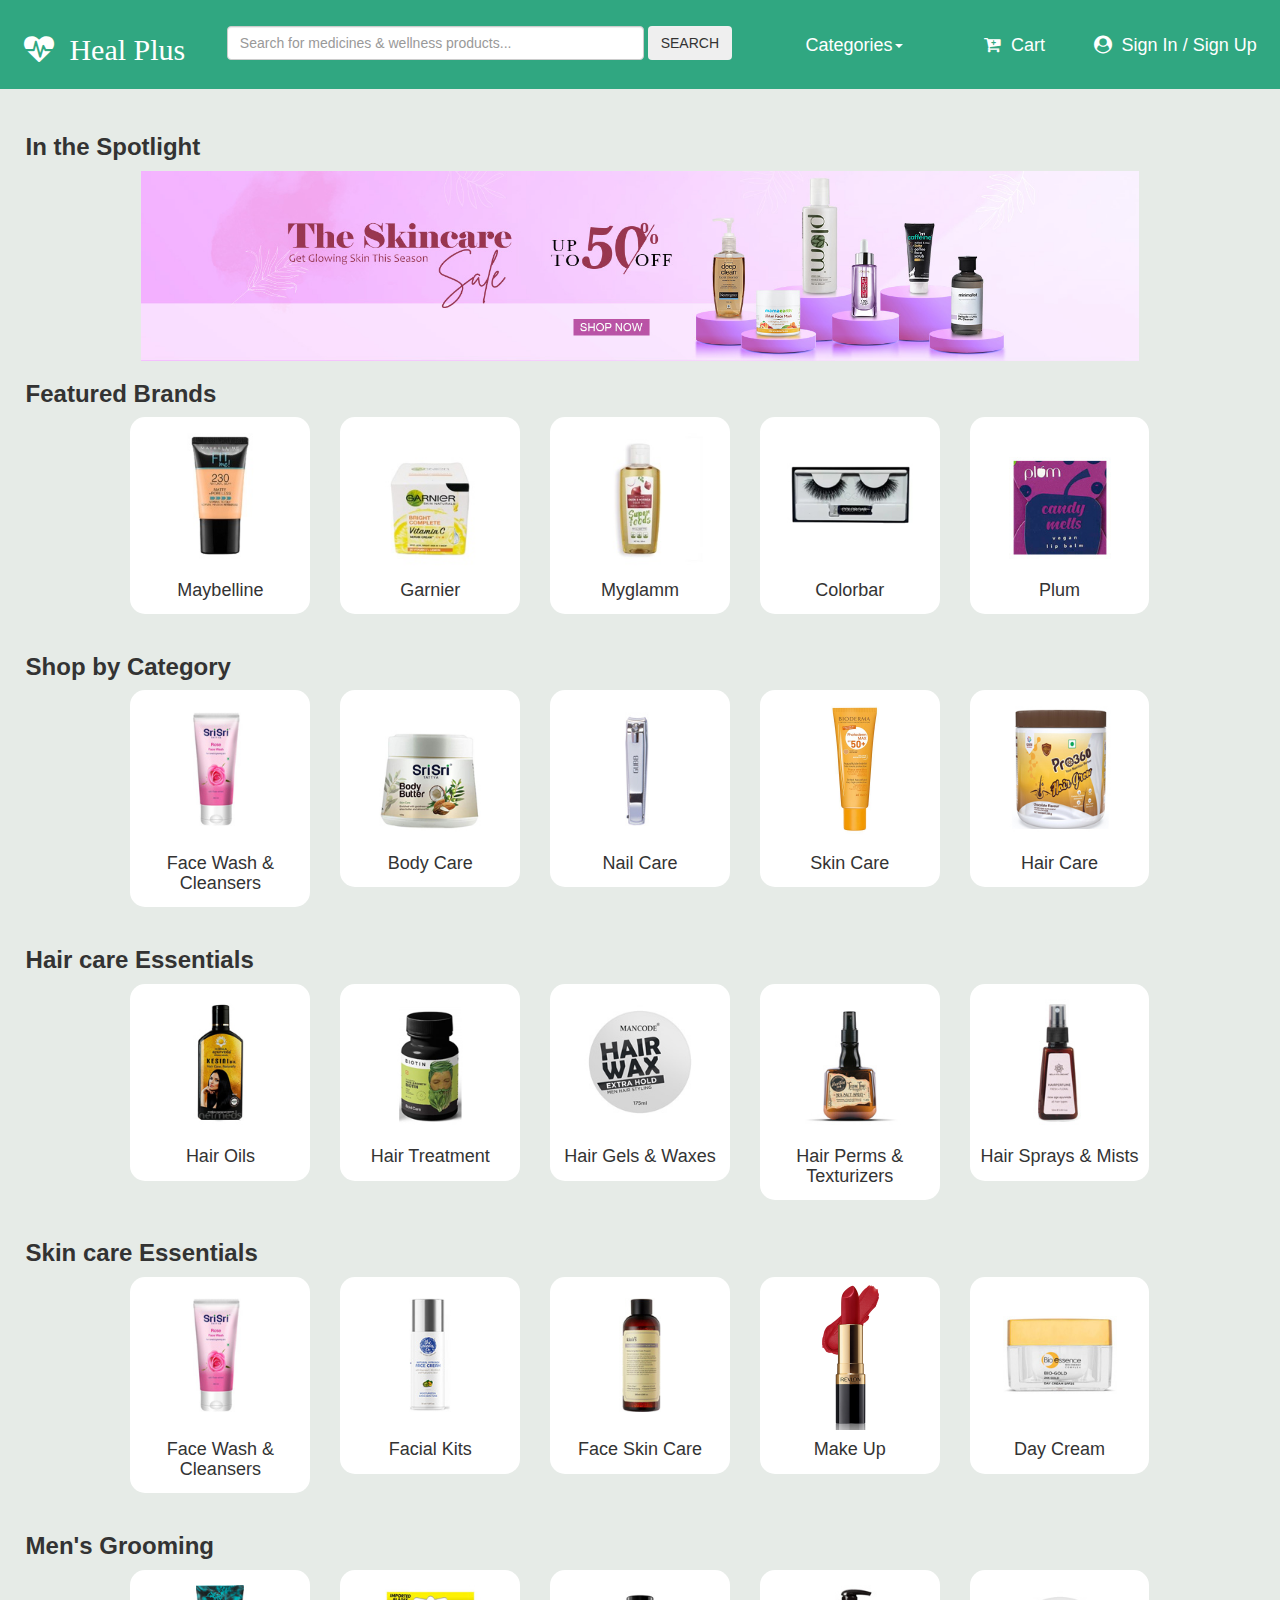
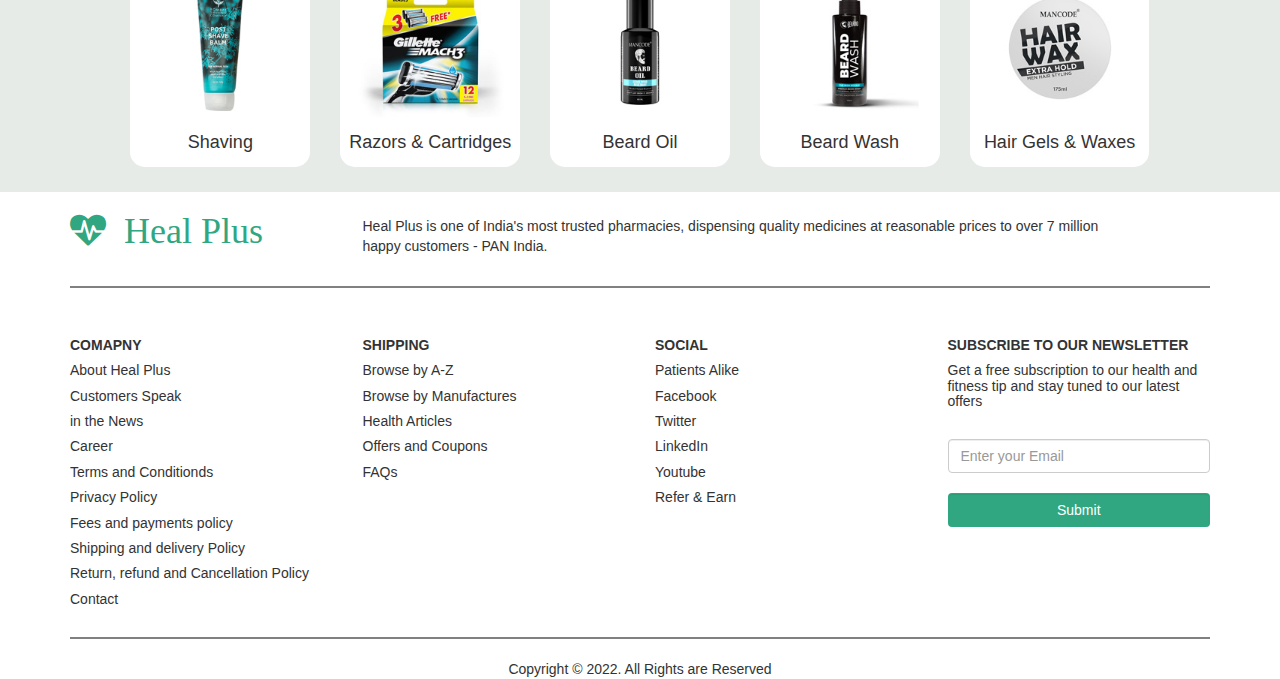
<file: beauty.html>
<!DOCTYPE html>
<html lang="en">
<head>
    <meta charset="UTF-8">
    <meta http-equiv="X-UA-Compatible" content="IE=edge">
    <meta name="viewport" content="width=device-width, initial-scale=1.0">
    <title>Heal Plus</title>
    <link rel="icon" type="image/icon" href="hp.png">
    <link rel="stylesheet" href="https://maxcdn.bootstrapcdn.com/bootstrap/3.4.1/css/bootstrap.min.css">
    <script src="https://ajax.googleapis.com/ajax/libs/jquery/3.6.0/jquery.min.js"></script>
    <script src="https://maxcdn.bootstrapcdn.com/bootstrap/3.4.1/js/bootstrap.min.js"></script>
    <link rel="stylesheet" href="https://cdnjs.cloudflare.com/ajax/libs/font-awesome/4.7.0/css/font-awesome.min.css">
    <link rel="stylesheet" type="text/css" href="styles.css">
</head>
<body>
    <div class="container-fluid" style="background-color: rgb(48, 167, 129);padding: 1%;">
        <div class="row">
            <div class="col-md-2 text-center" style="font-family: Candara;"><a href="index.html" style="color: white;text-decoration: none;"><h2><i class="fa fa-heartbeat" aria-hidden="true"></i>&nbsp;&nbsp;Heal Plus</h2></a></div>
            <div class="col-md-5" style="display: flex;margin-top: 1%;">
                <input type="text" class="form-control" placeholder="Search for medicines & wellness products...">&nbsp;
                <button type="button" class="btn" data-toggle="modal" data-target="#search">SEARCH</button>
                <div class="modal fade" id="search" role="dialog">
                    <div class="modal-dialog">
                      <div class="modal-content">
                        <div class="modal-body">
                            <button type="button" class="close" data-dismiss="modal">&times;</button>
                            <h5>DUE TO SOME TECHNICAL ISSUES, SEARCH ENGINE IS NOT WORKING!!</h5>
                        </div>
                      </div>
                    </div>
                </div>
            </div>
            <div class="col-md-2 text-center dropdown" style="margin-top: 1%;">
                <a href="" class="anc" data-toggle="dropdown"><h4>Categories<span class="caret"></span></h4></a>
                <ul class="dropdown-menu">
                    <li><a href="index.html" class="drp"><h4><i class="fa fa-home" aria-hidden="true"></i>&nbsp;&nbsp;Home</h4></a></li>
                    <li><a href="medicine.html" class="drp"><h4><i class="fa fa-plus-circle" aria-hidden="true"></i>&nbsp;Medicine</h4></a></li>
                    <li><a href="wellness.html" class="drp"><h4><i class="fa fa-male" aria-hidden="true"></i>&nbsp;Wellness</h4></a></li>
                    <li><a href="lab.html" class="drp"><h4><i class="fa fa-flask" aria-hidden="true"></i>&nbsp;Lab Tests</h4></a></li>
                    <li><a href="beauty.html" class="drp"><h4><i class="fa fa-magic" aria-hidden="true"></i>&nbsp;Beauty</h4></a></li>
                    <li><a href="ayurvedic.html" class="drp"><h4><i class="fa fa-pagelines" aria-hidden="true"></i>&nbsp;Ayurvedic</h4></a></li>
                  </ul>
            </div>
            <div class="col-md-1 text-center links" style="margin-top: 1%;">
                <a href="cart.html" class="anc"><h4><i class="fa fa-cart-plus" aria-hidden="true"></i>&nbsp;&nbsp;Cart</h4></a>
            </div>
            <div class="col-md-2 text-center" style="margin-top: 1%;">
                <h4 class="point links" data-toggle="modal" data-target="#signin"><i class="fa fa-user-circle" aria-hidden="true"></i>&nbsp;&nbsp;Sign In / Sign Up</h4>
                <div class="modal fade" id="signin" role="dialog">
                    <div class="modal-dialog">
                      <div class="modal-content">
                        <div class="modal-header">
                            <button type="button" class="close" data-dismiss="modal">&times;</button>
                            <h2><b>Sign In / Sign Up</b></h2>
                            <p>Sign up or Sign in to access your orders, special offers, health tips and more!</p>
                        </div>
                        <div class="modal-body">
                            <h4 class="text-left" style="color: rgb(48, 167, 129);">Phone Number</h4>
                            <input type="text" class="form-control" placeholder="Enter Your Mobile Number">
                            <br/>
                            <div class="row">
                                <div class="col-md-2"></div>
                                <div class="col-md-8"><button class="btn form-control" style="background-color: rgb(48, 167, 129);color: white;">Generate OTP</button></div>
                                <div class="col-md-2"></div>
                            </div>
                            <br/>
                            <div class="text-center"><h5>OR</h5></div>
                            <br/>
                            <div class="form-row">
                                <div class="col-md-6"><button class="btn form-control" style="background: lightgray;"><i class="fa fa-google" aria-hidden="true"></i>&nbsp;&nbsp;Continue with Google</button></div>
                                <div class="col-md-6"><button class="btn form-control" style="background: lightgray;"><i class="fa fa-windows" aria-hidden="true"></i>&nbsp;&nbsp;Continue with Microsoft</button></div><br/>
                            </div>
                            <br/>
                            <br/>
                        </div>
                      </div>
                    </div>
                </div>
            </div>
        </div>
    </div>
    <div class="container-fluid" style="background-color: #e6ebe7;padding: 2%;">
        <h3><b>In the Spotlight</b></h3>
        <div class="row">
            <div class="col-md-12">
                <div class="text-center"><img src="sp.jpg" class="img rrr blc" height="270px"></a><center><img src="sc.jpg!bw700" class="img alb hid" height="270px"></center></div>
            </div>
        </div>
        <h3><b>Featured Brands</b></h3>
        <div class="row">
            <div class="col-md-1"></div>
            <div class="col-md-2">
                <div class="text-center hc" style="padding: 2%;">
                    <img src="br1.jpg" class="img" height="150px">
                    <h4>Maybelline</h4>
                </div>
            </div>
            <div class="col-md-2">
                <div class="text-center hc" style="padding: 2%;">
                    <img src="br2.jpg" class="img" height="150px">
                    <h4>Garnier</h4>
                </div>
            </div>
            <div class="col-md-2">
                <div class="text-center hc" style="padding: 2%;">
                    <img src="br3.jpg" class="img" height="150px">
                    <h4>Myglamm</h4>
                </div>
            </div>
            <div class="col-md-2">
                <div class="text-center hc" style="padding: 2%;">
                    <img src="br4.jpg" class="img" height="150px">
                    <h4>Colorbar</h4>
                </div>
            </div>
            <div class="col-md-2">
                <div class="text-center hc" style="padding: 2%;">
                    <img src="br5.jpg" class="img" height="150px">
                    <h4>Plum</h4>
                </div>
            </div>
            <div class="col-md-1"></div>
        </div>
        <br/>
        <h3><b>Shop by Category</b></h3>
        <div class="row">
            <div class="col-md-1"></div>
            <div class="col-md-2">
                <div class="text-center hc" style="padding: 2%;">
                    <img src="k1.jpg" class="img" height="150px">
                    <h4>Face Wash & Cleansers</h4>
                </div>
            </div>
            <div class="col-md-2">
                <div class="text-center hc" style="padding: 2%;">
                    <img src="k2.jpg" class="img" height="150px">
                    <h4>Body Care</h4>
                </div>
            </div>
            <div class="col-md-2">
                <div class="text-center hc" style="padding: 2%;">
                    <img src="k3.jpg" class="img" height="150px">
                    <h4>Nail Care</h4>
                </div>
            </div>
            <div class="col-md-2">
                <div class="text-center hc" style="padding: 2%;">
                    <img src="k4.jpg" class="img" height="150px">
                    <h4>Skin Care</h4>
                </div>
            </div>
            <div class="col-md-2">
                <div class="text-center hc" style="padding: 2%;">
                    <img src="k5.jpg" class="img" height="150px">
                    <h4>Hair Care</h4>
                </div>
            </div>
            <div class="col-md-1"></div>
        </div>
        <br/>
        <h3><b>Hair care Essentials</b></h3>
        <div class="row">
            <div class="col-md-1"></div>
            <div class="col-md-2">
                <div class="text-center hc" style="padding: 2%;">
                    <img src="k6.jpg" class="img" height="150px">
                    <h4>Hair Oils</h4>
                </div>
            </div>
            <div class="col-md-2">
                <div class="text-center hc" style="padding: 2%;">
                    <img src="k7.jpg" class="img" height="150px">
                    <h4>Hair Treatment</h4>
                </div>
            </div>
            <div class="col-md-2">
                <div class="text-center hc" style="padding: 2%;">
                    <img src="k8.jpg" class="img" height="150px">
                    <h4>Hair Gels & Waxes</h4>
                </div>
            </div>
            <div class="col-md-2">
                <div class="text-center hc" style="padding: 2%;">
                    <img src="k9.jpg" class="img" height="150px">
                    <h4>Hair Perms & Texturizers</h4>
                </div>
            </div>
            <div class="col-md-2">
                <div class="text-center hc" style="padding: 2%;">
                    <img src="k10.jpg" class="img" height="150px">
                    <h4>Hair Sprays & Mists</h4>
                </div>
            </div>
            <div class="col-md-1"></div>
        </div>
        <br/>
        <h3><b>Skin care Essentials</b></h3>
        <div class="row">
            <div class="col-md-1"></div>
            <div class="col-md-2">
                <div class="text-center hc" style="padding: 2%;">
                    <img src="k1.jpg" class="img" height="150px">
                    <h4>Face Wash & Cleansers</h4>
                </div>
            </div>
            <div class="col-md-2">
                <div class="text-center hc" style="padding: 2%;">
                    <img src="x1.jpg" class="img" height="150px">
                    <h4>Facial Kits</h4>
                </div>
            </div>
            <div class="col-md-2">
                <div class="text-center hc" style="padding: 2%;">
                    <img src="x2.jpg" class="img" height="150px">
                    <h4>Face Skin Care</h4>
                </div>
            </div>
            <div class="col-md-2">
                <div class="text-center hc" style="padding: 2%;">
                    <img src="x3.jpg" class="img" height="150px">
                    <h4>Make Up</h4>
                </div>
            </div>
            <div class="col-md-2">
                <div class="text-center hc" style="padding: 2%;">
                    <img src="x4.jpg" class="img" height="150px">
                    <h4>Day Cream</h4>
                </div>
            </div>
            <div class="col-md-1"></div>
        </div>
        <br/>
        <h3><b>Men's Grooming</b></h3>
        <div class="row">
            <div class="col-md-1"></div>
            <div class="col-md-2">
                <div class="text-center hc" style="padding: 2%;">
                    <img src="x5.jpg" class="img" height="150px">
                    <h4>Shaving</h4>
                </div>
            </div>
            <div class="col-md-2">
                <div class="text-center hc" style="padding: 2%;">
                    <img src="x6.jpg" class="img" height="150px">
                    <h4>Razors & Cartridges</h4>
                </div>
            </div>
            <div class="col-md-2">
                <div class="text-center hc" style="padding: 2%;">
                    <img src="x7.jpg" class="img" height="150px">
                    <h4>Beard Oil</h4>
                </div>
            </div>
            <div class="col-md-2">
                <div class="text-center hc" style="padding: 2%;">
                    <img src="x8.jpg" class="img" height="150px">
                    <h4>Beard Wash</h4>
                </div>
            </div>
            <div class="col-md-2">
                <div class="text-center hc" style="padding: 2%;">
                    <img src="x9.jpg" class="img" height="150px">
                    <h4>Hair Gels & Waxes</h4>
                </div>
            </div>
            <div class="col-md-1"></div>
        </div>
    </div>
    <div class="container">
        <div class="row">
            <div class="col-md-3"><a href="index.html" style="color: rgb(48, 167, 129);text-decoration: none;font-family: Candara;"><h1><i class="fa fa-heartbeat" aria-hidden="true"></i>&nbsp;&nbsp;Heal Plus</h1></a></div>
            <div class="col-md-8" style="margin-top: 2%;"><p>Heal Plus is one of India's most trusted pharmacies, dispensing quality medicines at reasonable prices to over 7 million happy customers - PAN India.</p></div>
        </div>
        <hr style="height:2px;border-width:0;color:gray;background-color:gray">
        <br>
        <div class="row">
            <div class="col-md-3">
                <h5 class="point"><b>COMAPNY</b></h5>
                <h5 class="point">About Heal Plus</h5>
                <h5 class="point">Customers Speak</h5>
                <h5 class="point">in the News</h5>
                <h5 class="point">Career</h5>
                <h5 class="point">Terms and Conditionds</h5>
                <h5 class="point">Privacy Policy</h5>
                <h5 class="point">Fees and payments policy</h5>
                <h5 class="point">Shipping and delivery Policy</h5>
                <h5 class="point">Return, refund and Cancellation Policy</h5>
                <h5 class="point">Contact</h5>
            </div>
            <div class="col-md-3">
                <h5 class="point"><b>SHIPPING</b></h5>
                <h5 class="point">Browse by A-Z</h5>
                <h5 class="point">Browse by Manufactures</h5>
                <h5 class="point">Health Articles</h5>
                <h5 class="point">Offers and Coupons</h5>
                <h5 class="point">FAQs</h5>
            </div>
            <div class="col-md-3">
                <h5 class="point"><b>SOCIAL</b></h5>
                <h5 class="point">Patients Alike</h5>
                <h5 class="point">Facebook</h5>
                <h5 class="point">Twitter</h5>
                <h5 class="point">LinkedIn</h5>
                <h5 class="point">Youtube</h5>
                <h5 class="point">Refer & Earn</h5>
            </div>
            <div class="col-md-3">
                <h5 class="point"><b>SUBSCRIBE TO OUR NEWSLETTER</b></h5>
                <h5 class="point">Get a free subscription to our health and fitness tip and stay tuned to our latest offers</h5>
                <br>
                <input class="form-control" type="email" placeholder="Enter your Email">
                <br>
                <button class="btn form-control" style="background-color: rgb(48, 167, 129);color: white;">Submit</button>
            </div>
        </div>
        <hr style="height:2px;border-width:0;color:gray;background-color:gray">
        <div class="text-center">Copyright &copy; 2022. All Rights are Reserved</div>
    </div>
</file>
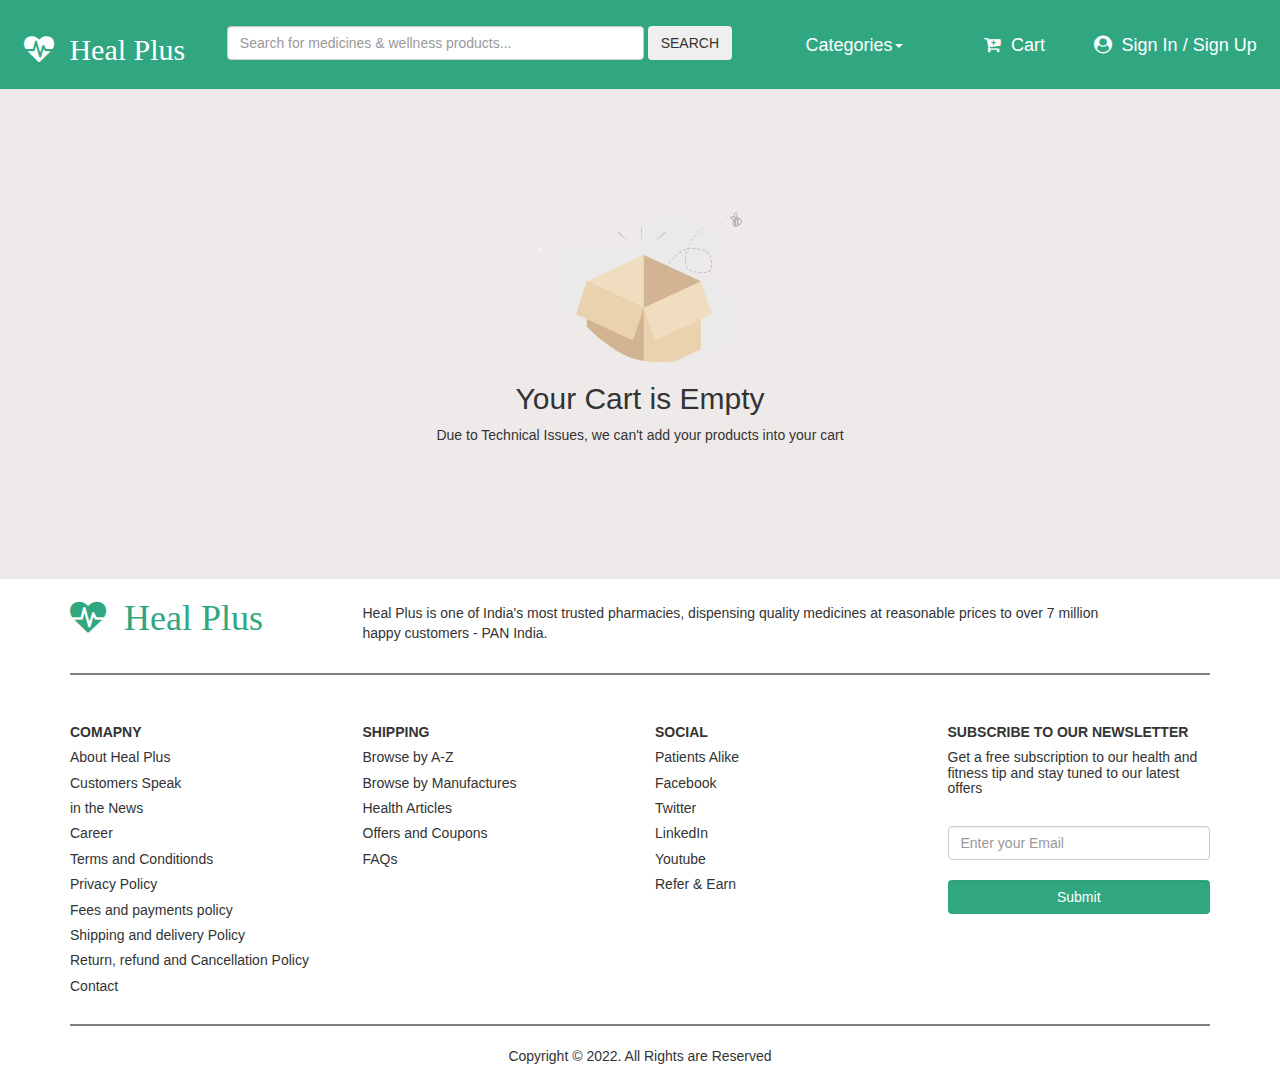
<file: cart.html>
<!DOCTYPE html>
<html lang="en">
<head>
    <meta charset="UTF-8">
    <meta http-equiv="X-UA-Compatible" content="IE=edge">
    <meta name="viewport" content="width=device-width, initial-scale=1.0">
    <title>Heal Plus</title>
    <link rel="icon" type="image/icon" href="hp.png">
    <link rel="stylesheet" href="https://maxcdn.bootstrapcdn.com/bootstrap/3.4.1/css/bootstrap.min.css">
    <script src="https://ajax.googleapis.com/ajax/libs/jquery/3.6.0/jquery.min.js"></script>
    <script src="https://maxcdn.bootstrapcdn.com/bootstrap/3.4.1/js/bootstrap.min.js"></script>
    <link rel="stylesheet" href="https://cdnjs.cloudflare.com/ajax/libs/font-awesome/4.7.0/css/font-awesome.min.css">
    <link rel="stylesheet" type="text/css" href="styles.css">
</head>
<body>
    <div class="container-fluid" style="background-color: rgb(48, 167, 129);padding: 1%;">
        <div class="row">
            <div class="col-md-2 text-center" style="font-family: Candara;"><a href="index.html" style="color: white;text-decoration: none;"><h2><i class="fa fa-heartbeat" aria-hidden="true"></i>&nbsp;&nbsp;Heal Plus</h2></a></div>
            <div class="col-md-5" style="display: flex;margin-top: 1%;">
                <input type="text" class="form-control" placeholder="Search for medicines & wellness products...">&nbsp;
                <button type="button" class="btn" data-toggle="modal" data-target="#search">SEARCH</button>
                <div class="modal fade" id="search" role="dialog">
                    <div class="modal-dialog">
                      <div class="modal-content">
                        <div class="modal-body">
                            <button type="button" class="close" data-dismiss="modal">&times;</button>
                            <h5>DUE TO SOME TECHNICAL ISSUES, SEARCH ENGINE IS NOT WORKING!!</h5>
                        </div>
                      </div>
                    </div>
                </div>
            </div>
            <div class="col-md-2 text-center dropdown" style="margin-top: 1%;">
                <a href="" class="anc" data-toggle="dropdown"><h4>Categories<span class="caret"></span></h4></a>
                <ul class="dropdown-menu">
                    <li><a href="index.html" class="drp"><h4><i class="fa fa-home" aria-hidden="true"></i>&nbsp;&nbsp;Home</h4></a></li>
                    <li><a href="medicine.html" class="drp"><h4><i class="fa fa-plus-circle" aria-hidden="true"></i>&nbsp;Medicine</h4></a></li>
                    <li><a href="wellness.html" class="drp"><h4><i class="fa fa-male" aria-hidden="true"></i>&nbsp;Wellness</h4></a></li>
                    <li><a href="lab.html" class="drp"><h4><i class="fa fa-flask" aria-hidden="true"></i>&nbsp;Lab Tests</h4></a></li>
                    <li><a href="beauty.html" class="drp"><h4><i class="fa fa-magic" aria-hidden="true"></i>&nbsp;Beauty</h4></a></li>
                    <li><a href="ayurvedic.html" class="drp"><h4><i class="fa fa-pagelines" aria-hidden="true"></i>&nbsp;Ayurvedic</h4></a></li>
                  </ul>
            </div>
            <div class="col-md-1 text-center links" style="margin-top: 1%;">
                <a href="cart.html" class="anc"><h4><i class="fa fa-cart-plus" aria-hidden="true"></i>&nbsp;&nbsp;Cart</h4></a>
            </div>
            <div class="col-md-2 text-center" style="margin-top: 1%;">
                <h4 class="point links" data-toggle="modal" data-target="#signin"><i class="fa fa-user-circle" aria-hidden="true"></i>&nbsp;&nbsp;Sign In / Sign Up</h4>
                <div class="modal fade" id="signin" role="dialog">
                    <div class="modal-dialog">
                      <div class="modal-content">
                        <div class="modal-header">
                            <button type="button" class="close" data-dismiss="modal">&times;</button>
                            <h2><b>Sign In / Sign Up</b></h2>
                            <p>Sign up or Sign in to access your orders, special offers, health tips and more!</p>
                        </div>
                        <div class="modal-body">
                            <h4 class="text-left" style="color: rgb(48, 167, 129);">Phone Number</h4>
                            <input type="text" class="form-control" placeholder="Enter Your Mobile Number">
                            <br/>
                            <div class="row">
                                <div class="col-md-2"></div>
                                <div class="col-md-8"><button class="btn form-control" style="background-color: rgb(48, 167, 129);color: white;">Generate OTP</button></div>
                                <div class="col-md-2"></div>
                            </div>
                            <br/>
                            <div class="text-center"><h5>OR</h5></div>
                            <br/>
                            <div class="form-row">
                                <div class="col-md-6"><button class="btn form-control" style="background: lightgray;"><i class="fa fa-google" aria-hidden="true"></i>&nbsp;&nbsp;Continue with Google</button></div>
                                <div class="col-md-6"><button class="btn form-control" style="background: lightgray;"><i class="fa fa-windows" aria-hidden="true"></i>&nbsp;&nbsp;Continue with Microsoft</button></div><br/>
                            </div>
                            <br/>
                            <br/>
                        </div>
                      </div>
                    </div>
                </div>
            </div>
        </div>
    </div>
    <div class="container-fluid" style="background-color: #efeaea;padding: 2%;">
        <div class="text-center" style="padding: 8%;">
            <img src="cart.svg" class="img" height="150px">
            <h2>Your Cart is Empty</h2>
            <p>Due to Technical Issues, we can't add your products into your cart</p>
        </div>
    </div>
    <div class="container">
        <div class="row">
            <div class="col-md-3"><a href="index.html" style="color: rgb(48, 167, 129);text-decoration: none;font-family: Candara;"><h1><i class="fa fa-heartbeat" aria-hidden="true"></i>&nbsp;&nbsp;Heal Plus</h1></a></div>
            <div class="col-md-8" style="margin-top: 2%;"><p>Heal Plus is one of India's most trusted pharmacies, dispensing quality medicines at reasonable prices to over 7 million happy customers - PAN India.</p></div>
        </div>
        <hr style="height:2px;border-width:0;color:gray;background-color:gray">
        <br>
        <div class="row">
            <div class="col-md-3">
                <h5 class="point"><b>COMAPNY</b></h5>
                <h5 class="point">About Heal Plus</h5>
                <h5 class="point">Customers Speak</h5>
                <h5 class="point">in the News</h5>
                <h5 class="point">Career</h5>
                <h5 class="point">Terms and Conditionds</h5>
                <h5 class="point">Privacy Policy</h5>
                <h5 class="point">Fees and payments policy</h5>
                <h5 class="point">Shipping and delivery Policy</h5>
                <h5 class="point">Return, refund and Cancellation Policy</h5>
                <h5 class="point">Contact</h5>
            </div>
            <div class="col-md-3">
                <h5 class="point"><b>SHIPPING</b></h5>
                <h5 class="point">Browse by A-Z</h5>
                <h5 class="point">Browse by Manufactures</h5>
                <h5 class="point">Health Articles</h5>
                <h5 class="point">Offers and Coupons</h5>
                <h5 class="point">FAQs</h5>
            </div>
            <div class="col-md-3">
                <h5 class="point"><b>SOCIAL</b></h5>
                <h5 class="point">Patients Alike</h5>
                <h5 class="point">Facebook</h5>
                <h5 class="point">Twitter</h5>
                <h5 class="point">LinkedIn</h5>
                <h5 class="point">Youtube</h5>
                <h5 class="point">Refer & Earn</h5>
            </div>
            <div class="col-md-3">
                <h5 class="point"><b>SUBSCRIBE TO OUR NEWSLETTER</b></h5>
                <h5 class="point">Get a free subscription to our health and fitness tip and stay tuned to our latest offers</h5>
                <br>
                <input class="form-control" type="email" placeholder="Enter your Email">
                <br>
                <button class="btn form-control" style="background-color: rgb(48, 167, 129);color: white;">Submit</button>
            </div>
        </div>
        <hr style="height:2px;border-width:0;color:gray;background-color:gray">
        <div class="text-center">Copyright &copy; 2022. All Rights are Reserved</div>
    </div>
</file>
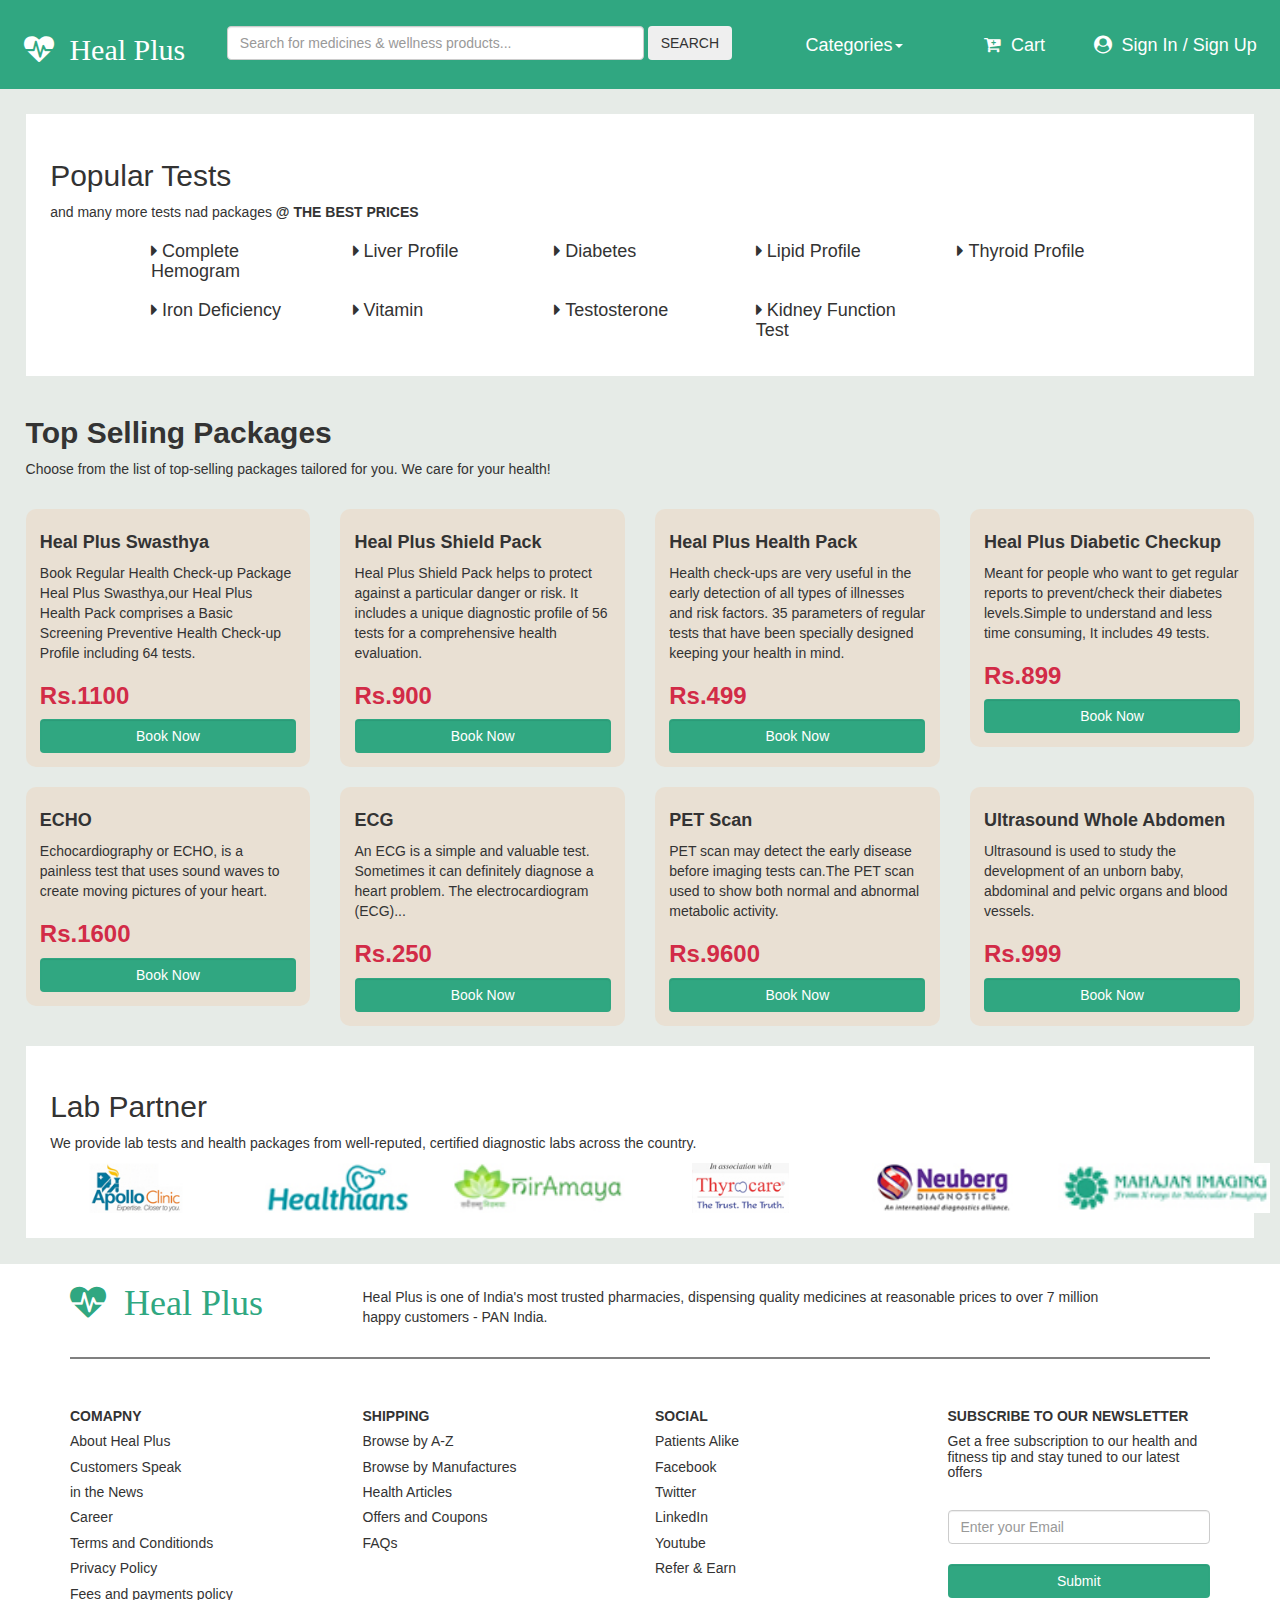
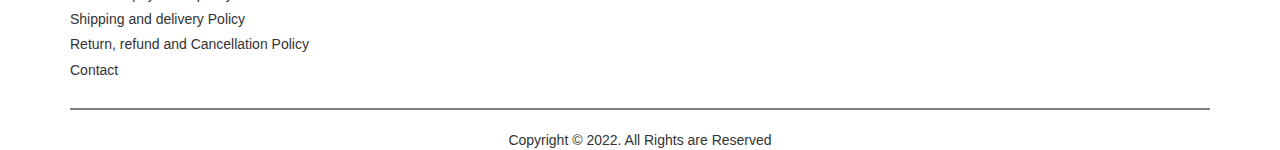
<file: lab.html>
<!DOCTYPE html>
<html lang="en">
<head>
    <meta charset="UTF-8">
    <meta http-equiv="X-UA-Compatible" content="IE=edge">
    <meta name="viewport" content="width=device-width, initial-scale=1.0">
    <title>Heal Plus</title>
    <link rel="icon" type="image/icon" href="hp.png">
    <link rel="stylesheet" href="https://maxcdn.bootstrapcdn.com/bootstrap/3.4.1/css/bootstrap.min.css">
    <script src="https://ajax.googleapis.com/ajax/libs/jquery/3.6.0/jquery.min.js"></script>
    <script src="https://maxcdn.bootstrapcdn.com/bootstrap/3.4.1/js/bootstrap.min.js"></script>
    <link rel="stylesheet" href="https://cdnjs.cloudflare.com/ajax/libs/font-awesome/4.7.0/css/font-awesome.min.css">
    <link rel="stylesheet" type="text/css" href="styles.css">
</head>
<body>
    <div class="container-fluid" style="background-color: rgb(48, 167, 129);padding: 1%;">
        <div class="row">
            <div class="col-md-2 text-center" style="font-family: Candara;"><a href="index.html" style="color: white;text-decoration: none;"><h2><i class="fa fa-heartbeat" aria-hidden="true"></i>&nbsp;&nbsp;Heal Plus</h2></a></div>
            <div class="col-md-5" style="display: flex;margin-top: 1%;">
                <input type="text" class="form-control" placeholder="Search for medicines & wellness products...">&nbsp;
                <button type="button" class="btn" data-toggle="modal" data-target="#search">SEARCH</button>
                <div class="modal fade" id="search" role="dialog">
                    <div class="modal-dialog">
                      <div class="modal-content">
                        <div class="modal-body">
                            <button type="button" class="close" data-dismiss="modal">&times;</button>
                            <h5>DUE TO SOME TECHNICAL ISSUES, SEARCH ENGINE IS NOT WORKING!!</h5>
                        </div>
                      </div>
                    </div>
                </div>
            </div>
            <div class="col-md-2 text-center dropdown" style="margin-top: 1%;">
                <a href="" class="anc" data-toggle="dropdown"><h4>Categories<span class="caret"></span></h4></a>
                <ul class="dropdown-menu">
                    <li><a href="index.html" class="drp"><h4><i class="fa fa-home" aria-hidden="true"></i>&nbsp;&nbsp;Home</h4></a></li>
                    <li><a href="medicine.html" class="drp"><h4><i class="fa fa-plus-circle" aria-hidden="true"></i>&nbsp;Medicine</h4></a></li>
                    <li><a href="wellness.html" class="drp"><h4><i class="fa fa-male" aria-hidden="true"></i>&nbsp;Wellness</h4></a></li>
                    <li><a href="lab.html" class="drp"><h4><i class="fa fa-flask" aria-hidden="true"></i>&nbsp;Lab Tests</h4></a></li>
                    <li><a href="beauty.html" class="drp"><h4><i class="fa fa-magic" aria-hidden="true"></i>&nbsp;Beauty</h4></a></li>
                    <li><a href="ayurvedic.html" class="drp"><h4><i class="fa fa-pagelines" aria-hidden="true"></i>&nbsp;Ayurvedic</h4></a></li>
                  </ul>
            </div>
            <div class="col-md-1 text-center links" style="margin-top: 1%;">
                <a href="cart.html" class="anc"><h4><i class="fa fa-cart-plus" aria-hidden="true"></i>&nbsp;&nbsp;Cart</h4></a>
            </div>
            <div class="col-md-2 text-center" style="margin-top: 1%;">
                <h4 class="point links" data-toggle="modal" data-target="#signin"><i class="fa fa-user-circle" aria-hidden="true"></i>&nbsp;&nbsp;Sign In / Sign Up</h4>
                <div class="modal fade" id="signin" role="dialog">
                    <div class="modal-dialog">
                      <div class="modal-content">
                        <div class="modal-header">
                            <button type="button" class="close" data-dismiss="modal">&times;</button>
                            <h2><b>Sign In / Sign Up</b></h2>
                            <p>Sign up or Sign in to access your orders, special offers, health tips and more!</p>
                        </div>
                        <div class="modal-body">
                            <h4 class="text-left" style="color: rgb(48, 167, 129);">Phone Number</h4>
                            <input type="text" class="form-control" placeholder="Enter Your Mobile Number">
                            <br/>
                            <div class="row">
                                <div class="col-md-2"></div>
                                <div class="col-md-8"><button class="btn form-control" style="background-color: rgb(48, 167, 129);color: white;">Generate OTP</button></div>
                                <div class="col-md-2"></div>
                            </div>
                            <br/>
                            <div class="text-center"><h5>OR</h5></div>
                            <br/>
                            <div class="form-row">
                                <div class="col-md-6"><button class="btn form-control" style="background: lightgray;"><i class="fa fa-google" aria-hidden="true"></i>&nbsp;&nbsp;Continue with Google</button></div>
                                <div class="col-md-6"><button class="btn form-control" style="background: lightgray;"><i class="fa fa-windows" aria-hidden="true"></i>&nbsp;&nbsp;Continue with Microsoft</button></div><br/>
                            </div>
                            <br/>
                            <br/>
                        </div>
                      </div>
                    </div>
                </div>
            </div>
        </div>
    </div>
    <div class="container-fluid" style="background-color: #e6ebe7;padding: 2%;">
        <div style="background-color: white;padding: 2%;">
            <h2>Popular Tests</h2>
            <p>and many more tests nad packages <span><b>@ THE BEST PRICES</b></span></p>
            <div class="row">
                <div class="col-md-1"></div>
                <div class="col-md-2">
                    <h4 class="hg"><i class="fa fa-caret-right" aria-hidden="true"></i>&nbsp;Complete Hemogram</h4>
                </div>
                <div class="col-md-2">
                    <h4 class="hg"><i class="fa fa-caret-right" aria-hidden="true"></i>&nbsp;Liver Profile</h4>
                </div>
                <div class="col-md-2">
                    <h4 class="hg"><i class="fa fa-caret-right" aria-hidden="true"></i>&nbsp;Diabetes</h4>
                </div>
                <div class="col-md-2">
                    <h4 class="hg"><i class="fa fa-caret-right" aria-hidden="true"></i>&nbsp;Lipid Profile</h4>
                </div>
                <div class="col-md-2">
                    <h4 class="hg"><i class="fa fa-caret-right" aria-hidden="true"></i>&nbsp;Thyroid Profile</h4>
                </div>
                <div class="col-md-1"></div>
            </div>
            <div class="row">
                <div class="col-md-1"></div>
                <div class="col-md-2">
                    <h4 class="hg"><i class="fa fa-caret-right" aria-hidden="true"></i>&nbsp;Iron Deficiency</h4>
                </div>
                <div class="col-md-2">
                    <h4 class="hg"><i class="fa fa-caret-right" aria-hidden="true"></i>&nbsp;Vitamin</h4>
                </div>
                <div class="col-md-2">
                    <h4 class="hg"><i class="fa fa-caret-right" aria-hidden="true"></i>&nbsp;Testosterone</h4>
                </div>
                <div class="col-md-2">
                    <h4 class="hg"><i class="fa fa-caret-right" aria-hidden="true"></i>&nbsp;Kidney Function Test</h4>
                </div>
                <div class="col-md-3"></div>
            </div>
        </div>
        <br>
        <h2><b>Top Selling Packages</b></h2>
        <p>Choose from the list of top-selling packages tailored for you. We care for your health!</p>
        <br/>
        <div class="row">
            <div class="col-md-3">
                <div class="pack">
                    <h4><b>Heal Plus Swasthya</b></h4>
                    <p>Book Regular Health Check-up Package Heal Plus Swasthya,our Heal Plus Health Pack comprises a Basic Screening Preventive Health Check-up Profile including 64 tests.</p>
                    <h3 style="color: rgb(210, 43, 71);"><b>Rs.1100</b></h3>
                    <div class="text-center">
                        <button class="btn form-control" data-toggle="modal" data-target="#book" style="background-color: rgb(48, 167, 129);color: white;">Book Now</button>
                    </div>
                </div>
            </div>
            <div class="col-md-3">
                <div class="pack">
                    <h4><b>Heal Plus Shield Pack</b></h4>
                    <p>Heal Plus Shield Pack helps to protect against a particular danger or risk. It includes a unique diagnostic profile of 56 tests for a comprehensive health evaluation.</p>
                    <h3 style="color: rgb(210, 43, 71);"><b>Rs.900</b></h3>
                    <div class="text-center">
                        <button class="btn form-control" data-toggle="modal" data-target="#book" style="background-color: rgb(48, 167, 129);color: white;">Book Now</button>
                    </div>
                </div>
            </div>
            <div class="col-md-3">
                <div class="pack">
                    <h4><b>Heal Plus Health Pack</b></h4>
                    <p>Health check-ups are very useful in the early detection of all types of illnesses and risk factors. 35 parameters of regular tests that have been specially designed keeping your health in mind.</p>
                    <h3 style="color: rgb(210, 43, 71);"><b>Rs.499</b></h3>
                    <div class="text-center">
                        <button class="btn form-control" data-toggle="modal" data-target="#book" style="background-color: rgb(48, 167, 129);color: white;">Book Now</button>
                    </div>
                </div>
            </div>
            <div class="col-md-3">
                <div class="pack">
                    <h4><b>Heal Plus Diabetic Checkup</b></h4>
                    <p>Meant for people who want to get regular reports to prevent/check their diabetes levels.Simple to understand and less time consuming, It includes 49 tests.</p>
                    <h3 style="color: rgb(210, 43, 71);"><b>Rs.899</b></h3>
                    <div class="text-center">
                        <button class="btn form-control" data-toggle="modal" data-target="#book" style="background-color: rgb(48, 167, 129);color: white;">Book Now</button>
                    </div>
                </div>
            </div>
        </div>
        <br/>
        <div class="row">
            <div class="col-md-3">
                <div class="pack">
                    <h4><b>ECHO</b></h4>
                    <p>Echocardiography or ECHO, is a painless test that uses sound waves to create moving pictures of your heart.</p>
                    <h3 style="color: rgb(210, 43, 71);"><b>Rs.1600</b></h3>
                    <div class="text-center">
                        <button class="btn form-control" data-toggle="modal" data-target="#book" style="background-color: rgb(48, 167, 129);color: white;">Book Now</button>
                    </div>
                </div>
            </div>
            <div class="col-md-3">
                <div class="pack">
                    <h4><b>ECG</b></h4>
                    <p>An ECG is a simple and valuable test. Sometimes it can definitely diagnose a heart problem. The electrocardiogram (ECG)...</p>
                    <h3 style="color: rgb(210, 43, 71);"><b>Rs.250</b></h3>
                    <div class="text-center">
                        <button class="btn form-control" data-toggle="modal" data-target="#book" style="background-color: rgb(48, 167, 129);color: white;">Book Now</button>
                    </div>
                </div>
            </div>
            <div class="col-md-3">
                <div class="pack">
                    <h4><b>PET Scan</b></h4>
                    <p>PET scan may detect the early disease before imaging tests can.The PET scan used to show both normal and abnormal metabolic activity.</p>
                    <h3 style="color: rgb(210, 43, 71);"><b>Rs.9600</b></h3>
                    <div class="text-center">
                        <button class="btn form-control" data-toggle="modal" data-target="#book" style="background-color: rgb(48, 167, 129);color: white;">Book Now</button>
                    </div>
                </div>
            </div>
            <div class="col-md-3">
                <div class="pack">
                    <h4><b>Ultrasound Whole Abdomen</b></h4>
                    <p>Ultrasound is used to study the development of an unborn baby, abdominal and pelvic organs and blood vessels.</p>
                    <h3 style="color: rgb(210, 43, 71);"><b>Rs.999</b></h3>
                    <div class="text-center">
                        <button class="btn form-control" data-toggle="modal" data-target="#book" style="background-color: rgb(48, 167, 129);color: white;">Book Now</button>
                    </div>
                </div>
            </div>
        </div>
        <div class="modal fade" id="book" role="dialog">
            <div class="modal-dialog">
                <div class="modal-content">
                    <div class="modal-body" style="padding: 6%;">                       
                        <button type="button" class="close" data-dismiss="modal">&times;</button>
                        <p>Please fill the details</p>
                        <h4 class="text-left" style="color: rgb(48, 167, 129);"><b>Name</b></h4>
                        <input type="text" class="form-control" placeholder="Enter Your Name">
                        <br>
                        <h4 class="text-left" style="color: rgb(48, 167, 129);"><b>Phone Number</b></h4>
                        <input type="number" class="form-control" placeholder="Enter Your Mobile Number">
                        <br>
                        <h4 class="text-left" style="color: rgb(48, 167, 129);"><b>Pincode</b></h4>
                        <input type="number" class="form-control" placeholder="Enter Your pincode">
                        <br>
                        <h4 class="text-left" style="color: rgb(48, 167, 129);"><b>Select Package</b></h4>
                        <input type="text" class="form-control" list="packages" name="package" id="package" placeholder="Select">
                        <datalist id="packages">
                            <option>Heal Plus Swasthya</option>
                            <option>Heal Plus Shield Pack</option>
                            <option>Heal Plus Health Pack</option>
                            <option>Heal Plus Diabetic Checkup</option>
                            <option>ECHO</option>
                            <option>ECG</option>
                            <option>PET Scan</option>
                            <option>Ultrasound Whole Abdomen</option>
                        </datalist>
                        <br/>
                        &nbsp;&nbsp;<input type="checkbox" name="">&nbsp;<b>I agree to Heal Plus Terms and Conditions.</b>
                        <br/>
                        <br/>
                        <button class="btn form-control" style="background-color: rgb(48, 167, 129);color: white;">Book Now</button>
                    </div>
                </div>
            </div>
        </div>
        <br/>
        <div style="background-color: white;padding: 2%;">
            <h2>Lab Partner</h2>
            <p>We provide lab tests and health packages from well-reputed, certified diagnostic labs across the country.</p>
            <div class="row">
                <div class="col-md-2 text-center">
                    <img src="ph1.jpg" class="img" height="50px">
                </div>
                <div class="col-md-2 text-center">
                    <img src="ph2.jpg" class="img" height="50px">
                </div>
                <div class="col-md-2 text-center">
                    <img src="ph3.jpg" class="img" height="50px">
                </div>
                <div class="col-md-2 text-center">
                    <img src="ph4.jpg" class="img" height="50px">
                </div>
                <div class="col-md-2 text-center">
                    <img src="ph5.jpg" class="img" height="50px">
                </div>
                <div class="col-md-2 text-center">
                    <img src="ph6.jpg" class="img" height="50px">
                </div>
            </div>
        </div>
    </div>
    <div class="container">
        <div class="row">
            <div class="col-md-3"><a href="index.html" style="color: rgb(48, 167, 129);text-decoration: none;font-family: Candara;"><h1><i class="fa fa-heartbeat" aria-hidden="true"></i>&nbsp;&nbsp;Heal Plus</h1></a></div>
            <div class="col-md-8" style="margin-top: 2%;"><p>Heal Plus is one of India's most trusted pharmacies, dispensing quality medicines at reasonable prices to over 7 million happy customers - PAN India.</p></div>
        </div>
        <hr style="height:2px;border-width:0;color:gray;background-color:gray">
        <br>
        <div class="row">
            <div class="col-md-3">
                <h5 class="point"><b>COMAPNY</b></h5>
                <h5 class="point">About Heal Plus</h5>
                <h5 class="point">Customers Speak</h5>
                <h5 class="point">in the News</h5>
                <h5 class="point">Career</h5>
                <h5 class="point">Terms and Conditionds</h5>
                <h5 class="point">Privacy Policy</h5>
                <h5 class="point">Fees and payments policy</h5>
                <h5 class="point">Shipping and delivery Policy</h5>
                <h5 class="point">Return, refund and Cancellation Policy</h5>
                <h5 class="point">Contact</h5>
            </div>
            <div class="col-md-3">
                <h5 class="point"><b>SHIPPING</b></h5>
                <h5 class="point">Browse by A-Z</h5>
                <h5 class="point">Browse by Manufactures</h5>
                <h5 class="point">Health Articles</h5>
                <h5 class="point">Offers and Coupons</h5>
                <h5 class="point">FAQs</h5>
            </div>
            <div class="col-md-3">
                <h5 class="point"><b>SOCIAL</b></h5>
                <h5 class="point">Patients Alike</h5>
                <h5 class="point">Facebook</h5>
                <h5 class="point">Twitter</h5>
                <h5 class="point">LinkedIn</h5>
                <h5 class="point">Youtube</h5>
                <h5 class="point">Refer & Earn</h5>
            </div>
            <div class="col-md-3">
                <h5 class="point"><b>SUBSCRIBE TO OUR NEWSLETTER</b></h5>
                <h5 class="point">Get a free subscription to our health and fitness tip and stay tuned to our latest offers</h5>
                <br>
                <input class="form-control" type="email" placeholder="Enter your Email">
                <br>
                <button class="btn form-control" style="background-color: rgb(48, 167, 129);color: white;">Submit</button>
            </div>
        </div>
        <hr style="height:2px;border-width:0;color:gray;background-color:gray">
        <div class="text-center">Copyright &copy; 2022. All Rights are Reserved</div>
    </div>
</file>
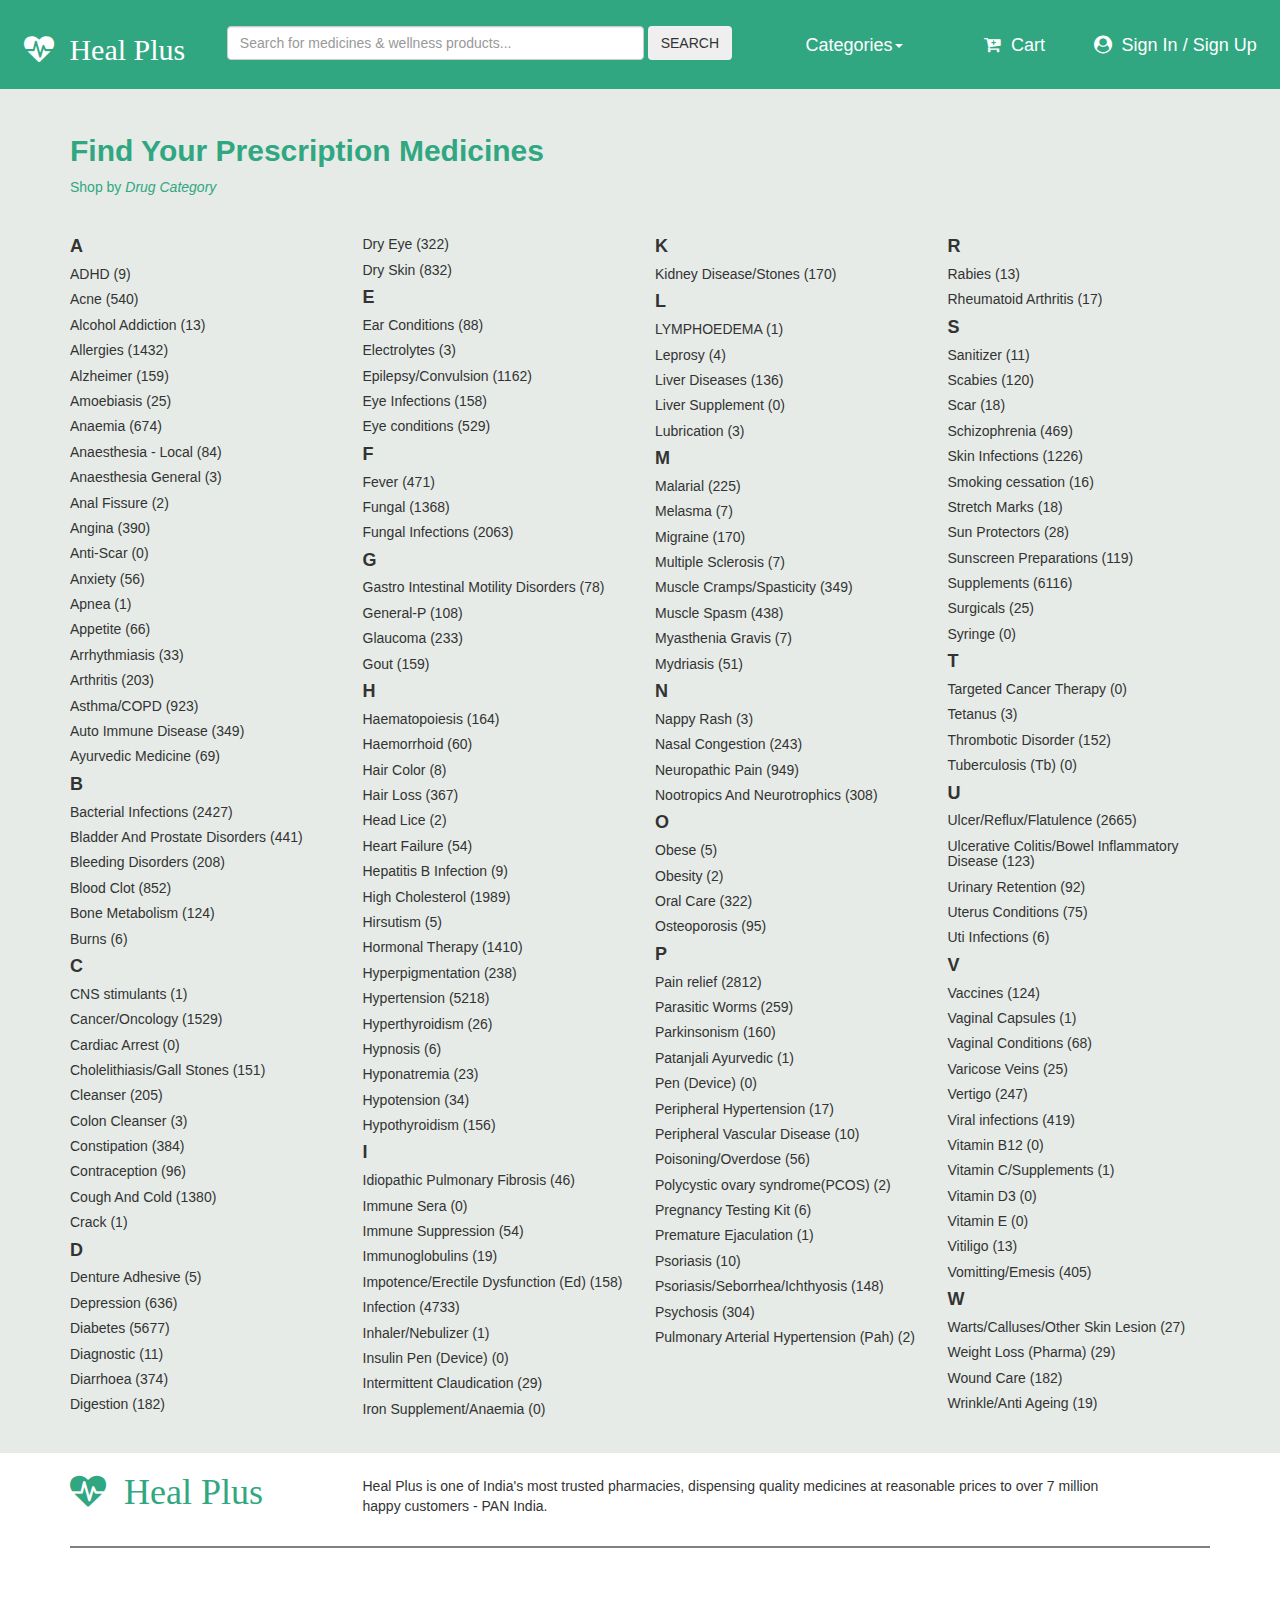
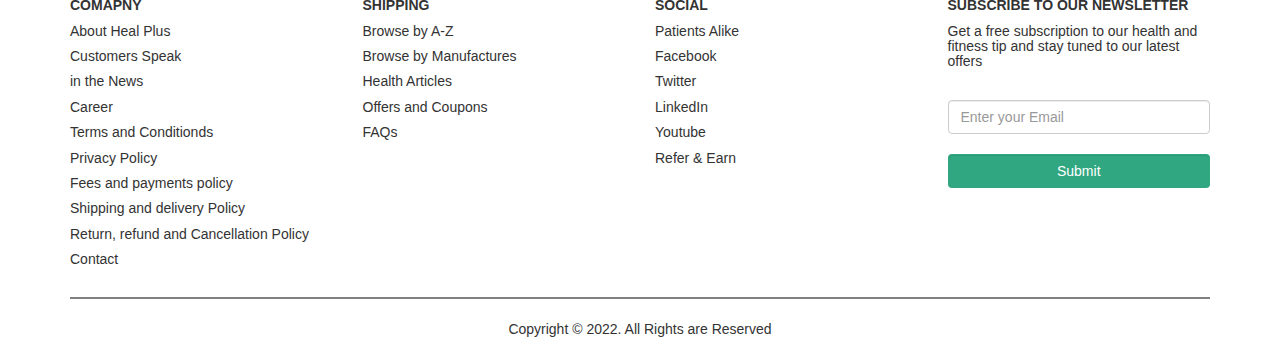
<file: medicine.html>
<!DOCTYPE html>
<html lang="en">
<head>
    <meta charset="UTF-8">
    <meta http-equiv="X-UA-Compatible" content="IE=edge">
    <meta name="viewport" content="width=device-width, initial-scale=1.0">
    <title>Heal Plus</title>
    <link rel="icon" type="image/icon" href="hp.png">
    <link rel="stylesheet" href="https://maxcdn.bootstrapcdn.com/bootstrap/3.4.1/css/bootstrap.min.css">
    <script src="https://ajax.googleapis.com/ajax/libs/jquery/3.6.0/jquery.min.js"></script>
    <script src="https://maxcdn.bootstrapcdn.com/bootstrap/3.4.1/js/bootstrap.min.js"></script>
    <link rel="stylesheet" href="https://cdnjs.cloudflare.com/ajax/libs/font-awesome/4.7.0/css/font-awesome.min.css">
    <link rel="stylesheet" type="text/css" href="styles.css">
    <style>
        h5:hover{
            cursor: pointer;
        }
    </style>
</head>
<body>
    <div class="container-fluid" style="background-color: rgb(48, 167, 129);padding: 1%;">
        <div class="row">
            <div class="col-md-2 text-center" style="font-family: Candara;"><a href="index.html" style="color: white;text-decoration: none;"><h2><i class="fa fa-heartbeat" aria-hidden="true"></i>&nbsp;&nbsp;Heal Plus</h2></a></div>
            <div class="col-md-5" style="display: flex;margin-top: 1%;">
                <input type="text" class="form-control" placeholder="Search for medicines & wellness products...">&nbsp;
                <button type="button" class="btn" data-toggle="modal" data-target="#search">SEARCH</button>
                <div class="modal fade" id="search" role="dialog">
                    <div class="modal-dialog">
                      <div class="modal-content">
                        <div class="modal-body">
                            <button type="button" class="close" data-dismiss="modal">&times;</button>
                            <h5>DUE TO SOME TECHNICAL ISSUES, SEARCH ENGINE IS NOT WORKING!!</h5>
                        </div>
                      </div>
                    </div>
                </div>
            </div>
            <div class="col-md-2 text-center dropdown" style="margin-top: 1%;">
                <a href="" class="anc" data-toggle="dropdown"><h4>Categories<span class="caret"></span></h4></a>
                <ul class="dropdown-menu">
                    <li><a href="index.html" class="drp"><h4><i class="fa fa-home" aria-hidden="true"></i>&nbsp;&nbsp;Home</h4></a></li>
                    <li><a href="medicine.html" class="drp"><h4><i class="fa fa-plus-circle" aria-hidden="true"></i>&nbsp;Medicine</h4></a></li>
                    <li><a href="wellness.html" class="drp"><h4><i class="fa fa-male" aria-hidden="true"></i>&nbsp;Wellness</h4></a></li>
                    <li><a href="lab.html" class="drp"><h4><i class="fa fa-flask" aria-hidden="true"></i>&nbsp;Lab Tests</h4></a></li>
                    <li><a href="beauty.html" class="drp"><h4><i class="fa fa-magic" aria-hidden="true"></i>&nbsp;Beauty</h4></a></li>
                    <li><a href="ayurvedic.html" class="drp"><h4><i class="fa fa-pagelines" aria-hidden="true"></i>&nbsp;Ayurvedic</h4></a></li>
                  </ul>
            </div>
            <div class="col-md-1 text-center links" style="margin-top: 1%;">
                <a href="cart.html" class="anc"><h4><i class="fa fa-cart-plus" aria-hidden="true"></i>&nbsp;&nbsp;Cart</h4></a>
            </div>
            <div class="col-md-2 text-center" style="margin-top: 1%;">
                <h4 class="point links" data-toggle="modal" data-target="#signin"><i class="fa fa-user-circle" aria-hidden="true"></i>&nbsp;&nbsp;Sign In / Sign Up</h4>
                <div class="modal fade" id="signin" role="dialog">
                    <div class="modal-dialog">
                      <div class="modal-content">
                        <div class="modal-header">
                            <button type="button" class="close" data-dismiss="modal">&times;</button>
                            <h2><b>Sign In / Sign Up</b></h2>
                            <p>Sign up or Sign in to access your orders, special offers, health tips and more!</p>
                        </div>
                        <div class="modal-body">
                            <h4 class="text-left" style="color: rgb(48, 167, 129);">Phone Number</h4>
                            <input type="text" class="form-control" placeholder="Enter Your Mobile Number">
                            <br/>
                            <div class="row">
                                <div class="col-md-2"></div>
                                <div class="col-md-8"><button class="btn form-control" style="background-color: rgb(48, 167, 129);color: white;">Generate OTP</button></div>
                                <div class="col-md-2"></div>
                            </div>
                            <br/>
                            <div class="text-center"><h5>OR</h5></div>
                            <br/>
                            <div class="form-row">
                                <div class="col-md-6"><button class="btn form-control" style="background: lightgray;"><i class="fa fa-google" aria-hidden="true"></i>&nbsp;&nbsp;Continue with Google</button></div>
                                <div class="col-md-6"><button class="btn form-control" style="background: lightgray;"><i class="fa fa-windows" aria-hidden="true"></i>&nbsp;&nbsp;Continue with Microsoft</button></div><br/>
                            </div>
                            <br/>
                            <br/>
                        </div>
                      </div>
                    </div>
                </div>
            </div>
        </div>
    </div>
    <div class="container-fluid" style="background-color: #e6ebe7;padding: 2%;">
        <div class="container">
            <h2 style="color: rgb(48, 167, 129);"><b>Find Your Prescription Medicines</b></h2>
            <p style="color: rgb(48, 167, 129);">Shop by <span style="font-style: italic;">Drug Category</span></p>
            <br/>
            <div class="row">
                <div class="col-md-3">
                    <h4><b>A</b></h4>
                    <h5>ADHD (9)</h5>
                    <h5>Acne (540)</h5>
                    <h5>Alcohol Addiction (13)</h5>
                    <h5>Allergies (1432)</h5>
                    <h5>Alzheimer (159)</h5>
                    <h5>Amoebiasis (25)</h5>
                    <h5>Anaemia (674)</h5>
                    <h5>Anaesthesia - Local (84)</h5>
                    <h5>Anaesthesia General (3)</h5>
                    <h5>Anal Fissure (2)</h5>
                    <h5>Angina (390)</h5>
                    <h5>Anti-Scar (0)</h5>
                    <h5>Anxiety (56)</h5>
                    <h5>Apnea (1)</h5>
                    <h5>Appetite (66)</h5>
                    <h5>Arrhythmiasis (33)</h5>
                    <h5>Arthritis (203)</h5>
                    <h5>Asthma/COPD (923)</h5>
                    <h5>Auto Immune Disease (349)</h5>
                    <h5>Ayurvedic Medicine (69)</h5>
                    <h4><b>B</b></h4>
                    <h5>Bacterial Infections (2427)</h5>
                    <h5>Bladder And Prostate Disorders (441)</h5>
                    <h5>Bleeding Disorders (208)</h5>
                    <h5>Blood Clot (852)</h5>
                    <h5>Bone Metabolism (124)</h5>
                    <h5>Burns (6)</h5>
                    <h4><b>C</b></h4>
                    <h5>CNS stimulants (1)</h5>
                    <h5>Cancer/Oncology (1529)</h5>
                    <h5>Cardiac Arrest (0)</h5>
                    <h5>Cholelithiasis/Gall Stones (151)</h5>
                    <h5>Cleanser (205)</h5>
                    <h5>Colon Cleanser (3)</h5>
                    <h5>Constipation (384)</h5>
                    <h5>Contraception (96)</h5>
                    <h5>Cough And Cold (1380)</h5>
                    <h5>Crack (1)</h5>
                    <h4><b>D</b></h4>
                    <h5>Denture Adhesive (5)</h5>
                    <h5>Depression (636)</h5>
                    <h5>Diabetes (5677)</h5>
                    <h5>Diagnostic (11)</h5>
                    <h5>Diarrhoea (374)</h5>
                    <h5>Digestion (182)</h5>
                </div>
                <div class="col-md-3">
                    <h5>Dry Eye (322)</h5>
                    <h5>Dry Skin (832)</h5>
                    <h4><b>E</b></h4>
                    <h5>Ear Conditions (88)</h5>
                    <h5>Electrolytes (3)</h5>
                    <h5>Epilepsy/Convulsion (1162)</h5>
                    <h5>Eye Infections (158)</h5>
                    <h5>Eye conditions (529)</h5>
                    <h4><b>F</b></h4>
                    <h5>Fever (471)</h5>
                    <h5>Fungal (1368)</h5>
                    <h5>Fungal Infections (2063)</h5>
                    <h4><b>G</b></h4>
                    <h5>Gastro Intestinal Motility Disorders (78)</h5>
                    <h5>General-P (108)</h5>
                    <h5>Glaucoma (233)</h5>
                    <h5>Gout (159)</h5>
                    <h4><b>H</b></h4>
                    <h5>Haematopoiesis (164)</h5>
                    <h5>Haemorrhoid (60)</h5>
                    <h5>Hair Color (8)</h5>
                    <h5>Hair Loss (367)</h5>
                    <h5>Head Lice (2)</h5>
                    <h5>Heart Failure (54)</h5>
                    <h5>Hepatitis B Infection (9)</h5>
                    <h5>High Cholesterol (1989)</h5>
                    <h5>Hirsutism (5)</h5>
                    <h5>Hormonal Therapy (1410)</h5>
                    <h5>Hyperpigmentation (238)</h5>
                    <h5>Hypertension (5218)</h5>
                    <h5>Hyperthyroidism (26)</h5>
                    <h5>Hypnosis (6)</h5>
                    <h5>Hyponatremia (23)</h5>
                    <h5>Hypotension (34)</h5>
                    <h5>Hypothyroidism (156)</h5>
                    <h4><b>I</b></h4>
                    <h5>Idiopathic Pulmonary Fibrosis (46)</h5>
                    <h5>Immune Sera (0)</h5>
                    <h5>Immune Suppression (54)</h5>
                    <h5>Immunoglobulins (19)</h5>
                    <h5>Impotence/Erectile Dysfunction (Ed) (158)</h5>
                    <h5>Infection (4733)</h5>
                    <h5>Inhaler/Nebulizer (1)</h5>
                    <h5>Insulin Pen (Device) (0)</h5>
                    <h5>Intermittent Claudication (29)</h5>
                    <h5>Iron Supplement/Anaemia (0)</h5>
                </div>
                <div class="col-md-3">
                    <h4><b>K</b></h4>
                    <h5>Kidney Disease/Stones (170)</h5>
                    <h4><b>L</b></h4>
                    <h5>LYMPHOEDEMA (1)</h5>
                    <h5>Leprosy (4)</h5>
                    <h5>Liver Diseases (136)</h5>
                    <h5>Liver Supplement (0)</h5>
                    <h5>Lubrication (3)</h5>
                    <h4><b>M</b></h4>
                    <h5>Malarial (225)</h5>
                    <h5>Melasma (7)</h5>
                    <h5>Migraine (170)</h5>
                    <h5>Multiple Sclerosis (7)</h5>
                    <h5>Muscle Cramps/Spasticity (349)</h5>
                    <h5>Muscle Spasm (438)</h5>
                    <h5>Myasthenia Gravis (7)</h5>
                    <h5>Mydriasis (51)</h5>
                    <h4><b>N</b></h4>
                    <h5>Nappy Rash (3)</h5>
                    <h5>Nasal Congestion (243)</h5>
                    <h5>Neuropathic Pain (949)</h5>
                    <h5>Nootropics And Neurotrophics (308)</h5>
                    <h4><b>O</b></h4>
                    <h5>Obese (5)</h5>
                    <h5>Obesity (2)</h5>
                    <h5>Oral Care (322)</h5>
                    <h5>Osteoporosis (95)</h5>
                    <h4><b>P</b></h4>
                    <h5>Pain relief (2812)</h5>
                    <h5>Parasitic Worms (259)</h5>
                    <h5>Parkinsonism (160)</h5>
                    <h5>Patanjali Ayurvedic (1)</h5>
                    <h5>Pen (Device) (0)</h5>
                    <h5>Peripheral Hypertension (17)</h5>
                    <h5>Peripheral Vascular Disease (10)</h5>
                    <h5>Poisoning/Overdose (56)</h5>
                    <h5>Polycystic ovary syndrome(PCOS) (2)</h5>
                    <h5>Pregnancy Testing Kit (6)</h5>
                    <h5>Premature Ejaculation (1)</h5>
                    <h5>Psoriasis (10)</h5>
                    <h5>Psoriasis/Seborrhea/Ichthyosis (148)</h5>
                    <h5>Psychosis (304)</h5>
                    <h5>Pulmonary Arterial Hypertension (Pah) (2)</h5>
                </div>
                <div class="col-md-3">
                    <h4><b>R</b></h4>
                    <h5>Rabies (13)</h5>
                    <h5>Rheumatoid Arthritis (17)</h5>
                    <h4><b>S</b></h4>
                    <h5>Sanitizer (11)</h5>
                    <h5>Scabies (120)</h5>
                    <h5>Scar (18)</h5>
                    <h5>Schizophrenia (469)</h5>
                    <h5>Skin Infections (1226)</h5>
                    <h5>Smoking cessation (16)</h5>
                    <h5>Stretch Marks (18)</h5>
                    <h5>Sun Protectors (28)</h5>
                    <h5>Sunscreen Preparations (119)</h5>
                    <h5>Supplements (6116)</h5>
                    <h5>Surgicals (25)</h5>
                    <h5>Syringe (0)</h5>
                    <h4><b>T</b></h4>
                    <h5>Targeted Cancer Therapy (0)</h5>
                    <h5>Tetanus (3)</h5>
                    <h5>Thrombotic Disorder (152)</h5>
                    <h5>Tuberculosis (Tb) (0)</h5>
                    <h4><b>U</b></h4>
                    <h5>Ulcer/Reflux/Flatulence (2665)</h5>
                    <h5>Ulcerative Colitis/Bowel Inflammatory Disease (123)</h5>
                    <h5>Urinary Retention (92)</h5>
                    <h5>Uterus Conditions (75)</h5>
                    <h5>Uti Infections (6)</h5>
                    <h4><b>V</b></h4>
                    <h5>Vaccines (124)</h5>
                    <h5>Vaginal Capsules (1)</h5>
                    <h5>Vaginal Conditions (68)</h5>
                    <h5>Varicose Veins (25)</h5>
                    <h5>Vertigo (247)</h5>
                    <h5>Viral infections (419)</h5>
                    <h5>Vitamin B12 (0)</h5>
                    <h5>Vitamin C/Supplements (1)</h5>
                    <h5>Vitamin D3 (0)</h5>
                    <h5>Vitamin E (0)</h5>
                    <h5>Vitiligo (13)</h5>
                    <h5>Vomitting/Emesis (405)</h5>
                    <h4><b>W</b></h4>
                    <h5>Warts/Calluses/Other Skin Lesion (27)</h5>
                    <h5>Weight Loss (Pharma) (29)</h5>
                    <h5>Wound Care (182)</h5>
                    <h5>Wrinkle/Anti Ageing (19)</h5>
                </div>
            </div>
        </div>
    </div>
    <div class="container">
        <div class="row">
            <div class="col-md-3"><a href="index.html" style="color: rgb(48, 167, 129);text-decoration: none;font-family: Candara;"><h1><i class="fa fa-heartbeat" aria-hidden="true"></i>&nbsp;&nbsp;Heal Plus</h1></a></div>
            <div class="col-md-8" style="margin-top: 2%;"><p>Heal Plus is one of India's most trusted pharmacies, dispensing quality medicines at reasonable prices to over 7 million happy customers - PAN India.</p></div>
        </div>
        <hr style="height:2px;border-width:0;color:gray;background-color:gray">
        <br>
        <div class="row">
            <div class="col-md-3">
                <h5 class="point"><b>COMAPNY</b></h5>
                <h5 class="point">About Heal Plus</h5>
                <h5 class="point">Customers Speak</h5>
                <h5 class="point">in the News</h5>
                <h5 class="point">Career</h5>
                <h5 class="point">Terms and Conditionds</h5>
                <h5 class="point">Privacy Policy</h5>
                <h5 class="point">Fees and payments policy</h5>
                <h5 class="point">Shipping and delivery Policy</h5>
                <h5 class="point">Return, refund and Cancellation Policy</h5>
                <h5 class="point">Contact</h5>
            </div>
            <div class="col-md-3">
                <h5 class="point"><b>SHIPPING</b></h5>
                <h5 class="point">Browse by A-Z</h5>
                <h5 class="point">Browse by Manufactures</h5>
                <h5 class="point">Health Articles</h5>
                <h5 class="point">Offers and Coupons</h5>
                <h5 class="point">FAQs</h5>
            </div>
            <div class="col-md-3">
                <h5 class="point"><b>SOCIAL</b></h5>
                <h5 class="point">Patients Alike</h5>
                <h5 class="point">Facebook</h5>
                <h5 class="point">Twitter</h5>
                <h5 class="point">LinkedIn</h5>
                <h5 class="point">Youtube</h5>
                <h5 class="point">Refer & Earn</h5>
            </div>
            <div class="col-md-3">
                <h5 class="point"><b>SUBSCRIBE TO OUR NEWSLETTER</b></h5>
                <h5 class="point">Get a free subscription to our health and fitness tip and stay tuned to our latest offers</h5>
                <br>
                <input class="form-control" type="email" placeholder="Enter your Email">
                <br>
                <button class="btn form-control" style="background-color: rgb(48, 167, 129);color: white;">Submit</button>
            </div>
        </div>
        <hr style="height:2px;border-width:0;color:gray;background-color:gray">
        <div class="text-center">Copyright &copy; 2022. All Rights are Reserved</div>
    </div>
</file>
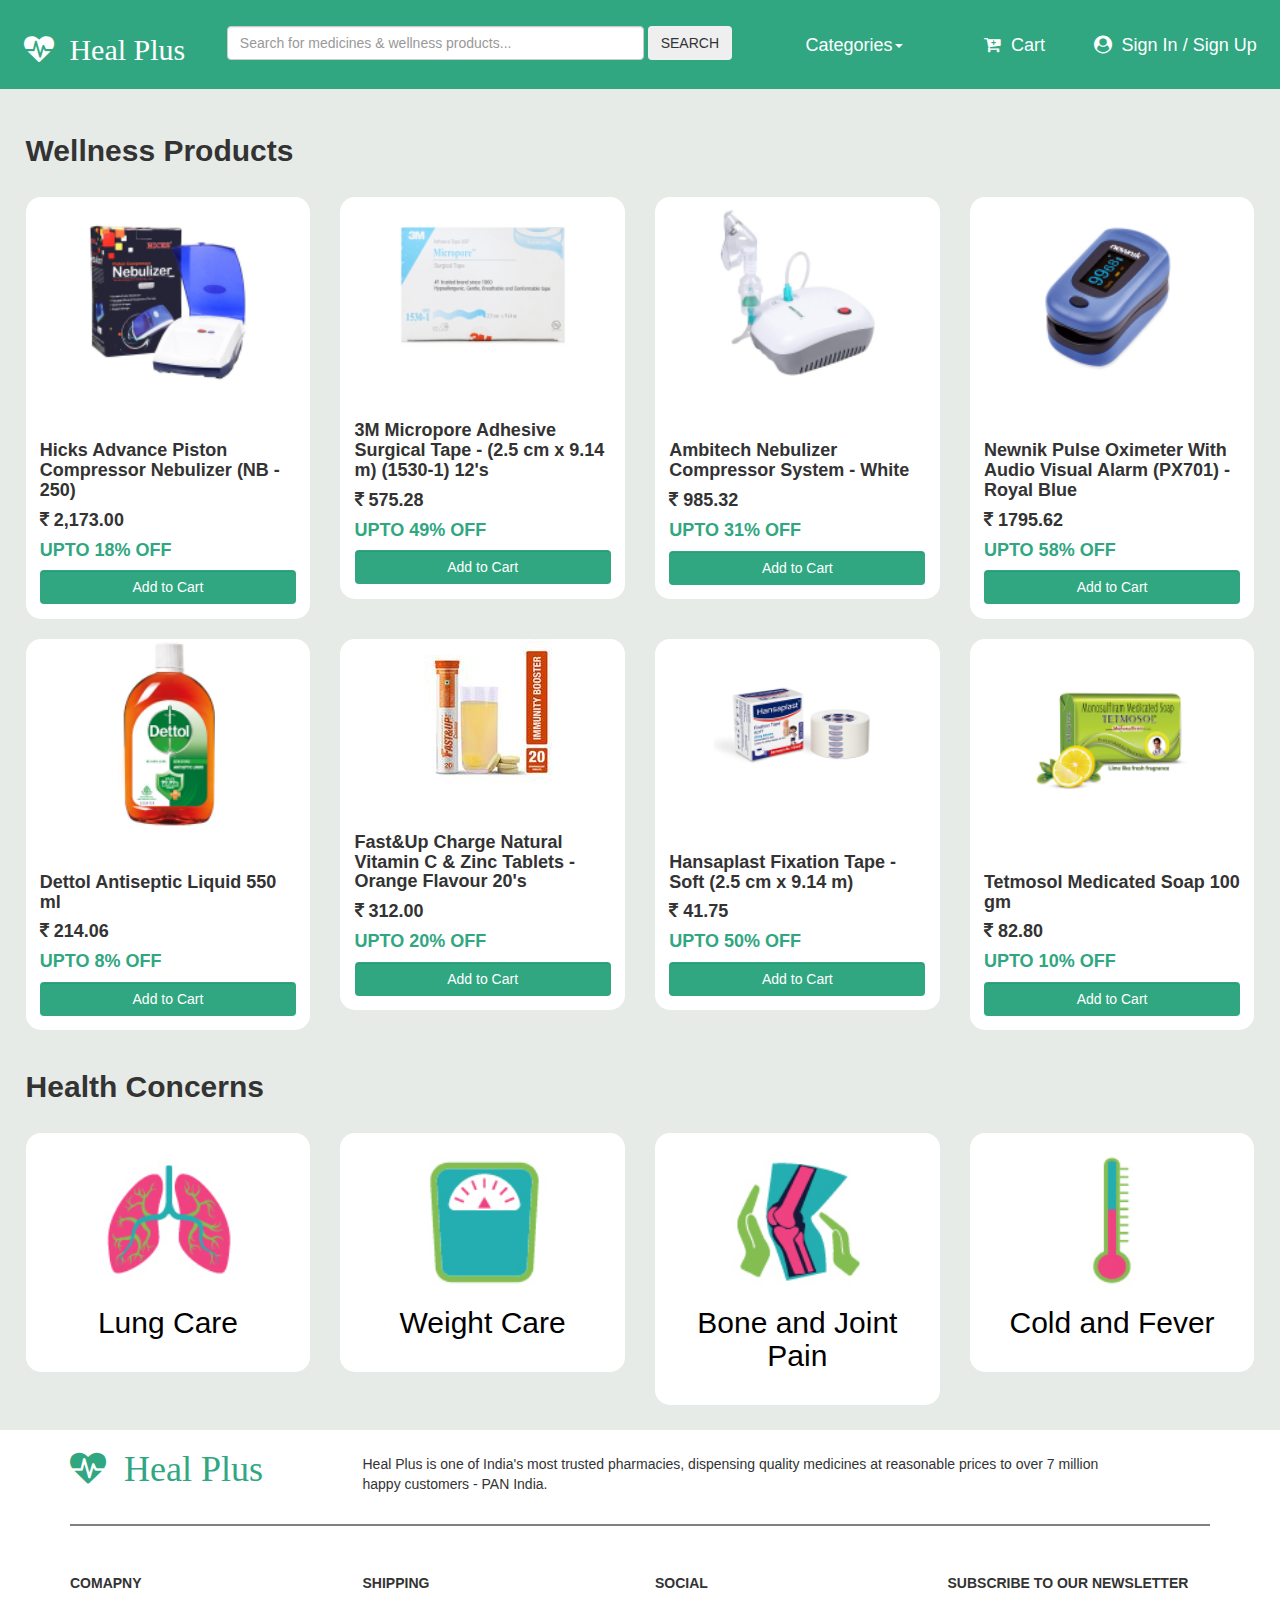
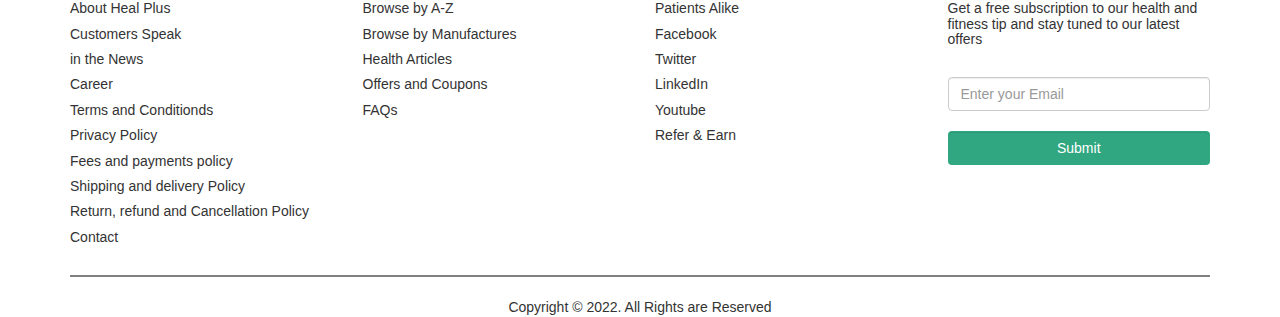
<file: wellness.html>
<!DOCTYPE html>
<html lang="en">
<head>
    <meta charset="UTF-8">
    <meta http-equiv="X-UA-Compatible" content="IE=edge">
    <meta name="viewport" content="width=device-width, initial-scale=1.0">
    <title>Heal Plus</title>
    <link rel="icon" type="image/icon" href="hp.png">
    <link rel="stylesheet" href="https://maxcdn.bootstrapcdn.com/bootstrap/3.4.1/css/bootstrap.min.css">
    <script src="https://ajax.googleapis.com/ajax/libs/jquery/3.6.0/jquery.min.js"></script>
    <script src="https://maxcdn.bootstrapcdn.com/bootstrap/3.4.1/js/bootstrap.min.js"></script>
    <link rel="stylesheet" href="https://cdnjs.cloudflare.com/ajax/libs/font-awesome/4.7.0/css/font-awesome.min.css">
    <link rel="stylesheet" type="text/css" href="styles.css">
</head>
<body>
    <div class="container-fluid" style="background-color: rgb(48, 167, 129);padding: 1%;">
        <div class="row">
            <div class="col-md-2 text-center" style="font-family: Candara;"><a href="index.html" style="color: white;text-decoration: none;"><h2><i class="fa fa-heartbeat" aria-hidden="true"></i>&nbsp;&nbsp;Heal Plus</h2></a></div>
            <div class="col-md-5" style="display: flex;margin-top: 1%;">
                <input type="text" class="form-control" placeholder="Search for medicines & wellness products...">&nbsp;
                <button type="button" class="btn" data-toggle="modal" data-target="#search">SEARCH</button>
                <div class="modal fade" id="search" role="dialog">
                    <div class="modal-dialog">
                      <div class="modal-content">
                        <div class="modal-body">
                            <button type="button" class="close" data-dismiss="modal">&times;</button>
                            <h5>DUE TO SOME TECHNICAL ISSUES, SEARCH ENGINE IS NOT WORKING!!</h5>
                        </div>
                      </div>
                    </div>
                </div>
            </div>
            <div class="col-md-2 text-center dropdown" style="margin-top: 1%;">
                <a href="" class="anc" data-toggle="dropdown"><h4>Categories<span class="caret"></span></h4></a>
                <ul class="dropdown-menu">
                    <li><a href="index.html" class="drp"><h4><i class="fa fa-home" aria-hidden="true"></i>&nbsp;&nbsp;Home</h4></a></li>
                    <li><a href="medicine.html" class="drp"><h4><i class="fa fa-plus-circle" aria-hidden="true"></i>&nbsp;Medicine</h4></a></li>
                    <li><a href="wellness.html" class="drp"><h4><i class="fa fa-male" aria-hidden="true"></i>&nbsp;Wellness</h4></a></li>
                    <li><a href="lab.html" class="drp"><h4><i class="fa fa-flask" aria-hidden="true"></i>&nbsp;Lab Tests</h4></a></li>
                    <li><a href="beauty.html" class="drp"><h4><i class="fa fa-magic" aria-hidden="true"></i>&nbsp;Beauty</h4></a></li>
                    <li><a href="ayurvedic.html" class="drp"><h4><i class="fa fa-pagelines" aria-hidden="true"></i>&nbsp;Ayurvedic</h4></a></li>
                  </ul>
            </div>
            <div class="col-md-1 text-center links" style="margin-top: 1%;">
                <a href="cart.html" class="anc"><h4><i class="fa fa-cart-plus" aria-hidden="true"></i>&nbsp;&nbsp;Cart</h4></a>
            </div>
            <div class="col-md-2 text-center" style="margin-top: 1%;">
                <h4 class="point links" data-toggle="modal" data-target="#signin"><i class="fa fa-user-circle" aria-hidden="true"></i>&nbsp;&nbsp;Sign In / Sign Up</h4>
                <div class="modal fade" id="signin" role="dialog">
                    <div class="modal-dialog">
                      <div class="modal-content">
                        <div class="modal-header">
                            <button type="button" class="close" data-dismiss="modal">&times;</button>
                            <h2><b>Sign In / Sign Up</b></h2>
                            <p>Sign up or Sign in to access your orders, special offers, health tips and more!</p>
                        </div>
                        <div class="modal-body">
                            <h4 class="text-left" style="color: rgb(48, 167, 129);">Phone Number</h4>
                            <input type="text" class="form-control" placeholder="Enter Your Mobile Number">
                            <br/>
                            <div class="row">
                                <div class="col-md-2"></div>
                                <div class="col-md-8"><button class="btn form-control" style="background-color: rgb(48, 167, 129);color: white;">Generate OTP</button></div>
                                <div class="col-md-2"></div>
                            </div>
                            <br/>
                            <div class="text-center"><h5>OR</h5></div>
                            <br/>
                            <div class="form-row">
                                <div class="col-md-6"><button class="btn form-control" style="background: lightgray;"><i class="fa fa-google" aria-hidden="true"></i>&nbsp;&nbsp;Continue with Google</button></div>
                                <div class="col-md-6"><button class="btn form-control" style="background: lightgray;"><i class="fa fa-windows" aria-hidden="true"></i>&nbsp;&nbsp;Continue with Microsoft</button></div><br/>
                            </div>
                            <br/>
                            <br/>
                        </div>
                      </div>
                    </div>
                </div>
            </div>
        </div>
    </div>
    <div class="container-fluid" style="background-color: #e6ebe7;padding: 2%;">
        <h2><b>Wellness Products</b></h2>
        <br/>
        <div class="row">
            <div class="col-md-3">
                <div class="cart">
                    <div class="text-center"><img src="d1.jpg" class="img" height="200px"></div>
                    <br/>
                    <div style="padding: 5%;">
                        <h4><b>Hicks Advance Piston Compressor Nebulizer (NB - 250)</b></h4>
                        <h4><b><i class="fa fa-inr" aria-hidden="true"></i>&nbsp;2,173.00</b></h4>
                        <h4 style="color: rgb(48, 167, 129);"><b>UPTO 18% OFF</b></h4>
                        <button class="btn form-control" data-toggle="modal" data-target="#order" style="background-color: rgb(48, 167, 129);color: white;">Add to Cart</button>
                    </div>
                </div>
            </div>
            <div class="col-md-3">
                <div class="cart">
                    <div class="text-center"><img src="d2.jpg" class="img" height="180px"></div>
                    <br/>
                    <div style="padding: 5%;">
                        <h4><b>3M Micropore Adhesive Surgical Tape - (2.5 cm x 9.14 m) (1530-1) 12's</b></h4>
                        <h4><b><i class="fa fa-inr" aria-hidden="true"></i>&nbsp;575.28</b></h4>
                        <h4 style="color: rgb(48, 167, 129);"><b>UPTO 49% OFF</b></h4>
                        <button class="btn form-control" data-toggle="modal" data-target="#order" style="background-color: rgb(48, 167, 129);color: white;">Add to Cart</button>
                    </div>
                </div>
            </div>
            <div class="col-md-3">
                <div class="cart">
                    <div class="text-center"><img src="d3.jpg" class="img" height="200px"></div>
                    <br/>
                    <div style="padding: 5%;">
                        <h4><b>Ambitech Nebulizer Compressor System - White</b></h4>
                        <h4><b><i class="fa fa-inr" aria-hidden="true"></i>&nbsp;985.32</b></h4>
                        <h4 style="color: rgb(48, 167, 129);"><b>UPTO 31% OFF</b></h4>
                        <button class="btn form-control" data-toggle="modal" data-target="#order" style="background-color: rgb(48, 167, 129);color: white;">Add to Cart</button>
                    </div>
                </div>
            </div>
            <div class="col-md-3">
                <div class="cart">
                    <div class="text-center"><img src="d4.jpg" class="img" height="200px"></div>
                    <br/>
                    <div style="padding: 5%;">
                        <h4><b>Newnik Pulse Oximeter With Audio Visual Alarm (PX701) - Royal Blue</b></h4>
                        <h4><b><i class="fa fa-inr" aria-hidden="true"></i>&nbsp;1795.62</b></h4>
                        <h4 style="color: rgb(48, 167, 129);"><b>UPTO 58% OFF</b></h4>
                        <button class="btn form-control" data-toggle="modal" data-target="#order" style="background-color: rgb(48, 167, 129);color: white;">Add to Cart</button>
                    </div>
                </div>
            </div>
            <div class="modal fade" id="order" role="dialog">
                <div class="modal-dialog">
                    <div class="modal-content">
                        <div class="modal-header">
                            <button type="button" class="close" data-dismiss="modal">&times;</button>
                            <h2>Your Product is added to Cart</h2>
                        </div>
                        <div class="modal-body">
                            <h4>Check out your&nbsp;<a href="cart.html"><span style="font-size: 25px;color: rgb(48, 167, 129);"><i class="fa fa-cart-plus" aria-hidden="true"></i>&nbsp;Cart</span></a></h4>&nbsp;&nbsp;
                        </div>
                        <div class="modal-footer">
                            <button type="button" class="btn btn-default" data-dismiss="modal">Close</button>
                        </div>
                    </div>
                </div>
            </div>
        </div>
        <br>
        <div class="row">
            <div class="col-md-3">
                <div class="cart">
                    <div class="text-center"><img src="d5.jpg" class="img" height="190px"></div>
                    <br/>
                    <div style="padding: 5%;">
                        <h4><b>Dettol Antiseptic Liquid 550 ml</b></h4>
                        <h4><b><i class="fa fa-inr" aria-hidden="true"></i>&nbsp;214.06</b></h4>
                        <h4 style="color: rgb(48, 167, 129);"><b>UPTO 8% OFF</b></h4>
                        <button class="btn form-control" data-toggle="modal" data-target="#order" data-toggle="modal" data-target="order" style="background-color: rgb(48, 167, 129);color: white;">Add to Cart</button>
                    </div>
                </div>
            </div>
            <div class="col-md-3">
                <div class="cart">
                    <div class="text-center"><img src="d7.jpg" class="img" height="150px"></div>
                    <br/>
                    <div style="padding: 5%;">
                        <h4><b>Fast&Up Charge Natural Vitamin C & Zinc Tablets - Orange Flavour 20's</b></h4>
                        <h4><b><i class="fa fa-inr" aria-hidden="true"></i>&nbsp;312.00</b></h4>
                        <h4 style="color: rgb(48, 167, 129);"><b>UPTO 20% OFF</b></h4>
                        <button class="btn form-control" data-toggle="modal" data-target="#order" style="background-color: rgb(48, 167, 129);color: white;">Add to Cart</button>
                    </div>
                </div>
            </div>
            <div class="col-md-3">
                <div class="cart">
                    <div class="text-center"><img src="d6.jpg" class="img" height="170px"></div>
                    <br/>
                    <div style="padding: 5%;">
                        <h4><b>Hansaplast Fixation Tape - Soft (2.5 cm x 9.14 m)</b></h4>
                        <h4><b><i class="fa fa-inr" aria-hidden="true"></i>&nbsp;41.75</b></h4>
                        <h4 style="color: rgb(48, 167, 129);"><b>UPTO 50% OFF</b></h4>
                        <button class="btn form-control" data-toggle="modal" data-target="#order" style="background-color: rgb(48, 167, 129);color: white;">Add to Cart</button>
                    </div>
                </div>
            </div>
            <div class="col-md-3">
                <div class="cart">
                    <div class="text-center"><img src="d8.jpg" class="img" height="190px"></div>
                    <br/>
                    <div style="padding: 5%;">
                        <h4><b>Tetmosol Medicated Soap 100 gm</b></h4>
                        <h4><b><i class="fa fa-inr" aria-hidden="true"></i>&nbsp;82.80</b></h4>
                        <h4 style="color: rgb(48, 167, 129);"><b>UPTO 10% OFF</b></h4>
                        <button class="btn form-control" data-toggle="modal" data-target="#order" style="background-color: rgb(48, 167, 129);color: white;">Add to Cart</button>
                    </div>
                </div>
            </div>
        </div>
        <br/>
        <h2><b>Health Concerns</b></h2>
        <br/>
        <div class="row">
            <div class="col-md-3">
                <a href=""><div class="text-center hc anch" style="padding: 8%;">
                    <img src="h1.jpg" class="img" height="130px">
                    <h2>Lung Care</h2>
                </div></a>
            </div>
            <div class="col-md-3">
                <a href=""><div class="text-center hc anch" style="padding: 8%;">
                    <img src="h2.jpg" class="img" height="130px">
                    <h2>Weight Care</h2>
                </div></a>
            </div>
            <div class="col-md-3">
                <a href=""><div class="text-center hc anch" style="padding: 8%;">
                    <img src="h3.jpg" class="img" height="130px">
                    <h2>Bone and Joint Pain</h2>
                </div></a>
            </div>
            <div class="col-md-3">
                <a href=""><div class="text-center hc anch" style="padding: 8%;">
                    <img src="h4.jpg" class="img" height="130px">
                    <h2>Cold and Fever</h2>
                </div></a>
            </div>
        </div>
    </div>
    <div class="container">
        <div class="row">
            <div class="col-md-3"><a href="index.html" style="color: rgb(48, 167, 129);text-decoration: none;font-family: Candara;"><h1><i class="fa fa-heartbeat" aria-hidden="true"></i>&nbsp;&nbsp;Heal Plus</h1></a></div>
            <div class="col-md-8" style="margin-top: 2%;"><p>Heal Plus is one of India's most trusted pharmacies, dispensing quality medicines at reasonable prices to over 7 million happy customers - PAN India.</p></div>
        </div>
        <hr style="height:2px;border-width:0;color:gray;background-color:gray">
        <br>
        <div class="row">
            <div class="col-md-3">
                <h5 class="point"><b>COMAPNY</b></h5>
                <h5 class="point">About Heal Plus</h5>
                <h5 class="point">Customers Speak</h5>
                <h5 class="point">in the News</h5>
                <h5 class="point">Career</h5>
                <h5 class="point">Terms and Conditionds</h5>
                <h5 class="point">Privacy Policy</h5>
                <h5 class="point">Fees and payments policy</h5>
                <h5 class="point">Shipping and delivery Policy</h5>
                <h5 class="point">Return, refund and Cancellation Policy</h5>
                <h5 class="point">Contact</h5>
            </div>
            <div class="col-md-3">
                <h5 class="point"><b>SHIPPING</b></h5>
                <h5 class="point">Browse by A-Z</h5>
                <h5 class="point">Browse by Manufactures</h5>
                <h5 class="point">Health Articles</h5>
                <h5 class="point">Offers and Coupons</h5>
                <h5 class="point">FAQs</h5>
            </div>
            <div class="col-md-3">
                <h5 class="point"><b>SOCIAL</b></h5>
                <h5 class="point">Patients Alike</h5>
                <h5 class="point">Facebook</h5>
                <h5 class="point">Twitter</h5>
                <h5 class="point">LinkedIn</h5>
                <h5 class="point">Youtube</h5>
                <h5 class="point">Refer & Earn</h5>
            </div>
            <div class="col-md-3">
                <h5 class="point"><b>SUBSCRIBE TO OUR NEWSLETTER</b></h5>
                <h5 class="point">Get a free subscription to our health and fitness tip and stay tuned to our latest offers</h5>
                <br>
                <input class="form-control" type="email" placeholder="Enter your Email">
                <br>
                <button class="btn form-control" style="background-color: rgb(48, 167, 129);color: white;">Submit</button>
            </div>
        </div>
        <hr style="height:2px;border-width:0;color:gray;background-color:gray">
        <div class="text-center">Copyright &copy; 2022. All Rights are Reserved</div>
    </div>
</file>
<file: styles.css>
a:hover{
    text-decoration: none;
}
.point:hover{
    cursor: pointer;
}
.links{
    color: white;
}
.not{
    background-color: white;
    padding: 5%;
    border-radius: 15px;
}
.cart{
    background-color: white;
    border-radius: 15px;
}
.not:hover{
    cursor: pointer;
    box-shadow: 0px 0px 8px 8px rgb(197, 192, 192);
}
.cart:hover{
    cursor: pointer;
    box-shadow: 0px 0px 8px 8px rgb(197, 192, 192);
}
.app{
    background-color: black;
    color: white;
}
.hid{
    display: none;
}
@media screen and (max-width:999px){
    .md{
        margin-top: 1%;
    }
    .blc{
        display: none;
    }
    .hid{
        display: block;
    }
}
@media screen and (max-width:1439px) and (min-width:1000px){
    .blc{
        height: 190px;
    }
}
.anc{
    color: white;
}
.anc:hover{
    color: white;
}
.anch{
    color: black;
}
.anch:hover{
    color: black;
}
.drp{
    color: rgb(48, 167, 129) !important;
}
.drp:hover{
    color: rgb(48, 167, 129) !important;
    background-color: transparent !important;
}
.hc{
    background-color: white;
    border-radius: 15px;
}
.hc:hover{
    cursor: pointer;
    box-shadow: 0px 0px 8px 8px rgb(197, 192, 192);
}
.pack{
    background-color: rgb(233, 224, 211);
    border-radius: 10px;
    padding: 5%;
}
.hg:hover{
    font-size: 20px;
    color: rgb(48, 167, 129);
    cursor: pointer;
}
.dn{
    margin-bottom: 99%;
}
</file>
